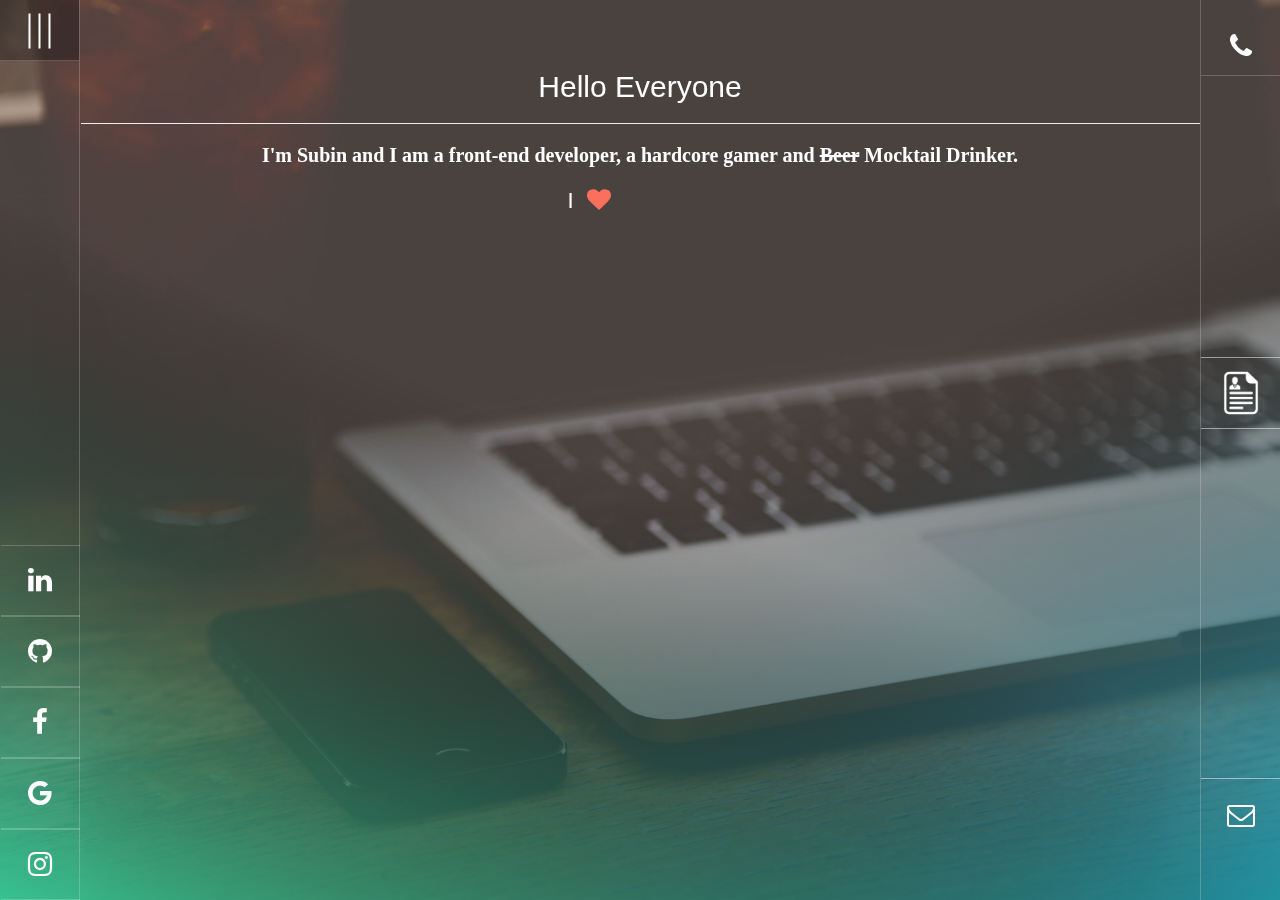
<file: index.html>
<!DOCTYPE html>
<html lang="en">
  <head>
    <meta charset="utf-8">
    <meta http-equiv="X-UA-Compatible" content="IE=edge">
    <meta name="viewport" content="width=device-width, initial-scale=1">
	<link href="https://fonts.googleapis.com/css?family=Raleway:400,300,600,800,900" rel="stylesheet" type="text/css">
	<link href='https://fonts.googleapis.com/css?family=Quicksand' rel='stylesheet' type='text/css'>
	<link href='https://fonts.googleapis.com/css?family=Montserrat' rel='stylesheet' type='text/css'>
	<link href="http://fonts.googleapis.com/css?family=Jockey+One" rel='stylesheet' type='text/css'>
	<link rel="stylesheet" href="https://maxcdn.bootstrapcdn.com/font-awesome/4.5.0/css/font-awesome.min.css">
	<link rel="stylesheet" href="css/bootstrap.css">
	<link rel="stylesheet" href="css/animate.css">	
	<link rel="stylesheet" href="css/portfolio.css">
	<script src="https://ajax.googleapis.com/ajax/libs/jquery/2.2.2/jquery.min.js"></script>
	<script src="js/jQuery.js"></script>
	<script src="js/wow.min.js"></script>
	<script src="js/bootstrap.js"></script>
	<script src="js/portfolio.js"></script>
	<script src="js/progressbar.js"></script>
  </head>
  
  <body class="home-page">
    	<header id="header-image">
			<img src="img/header.jpg">
		</header>
		
		<div class="svg svg-right"></div>
		
		<div class="svg svg-left"></div>
		
		<div class="main-wrapper">
			<div class="header" id="left">
				<div class="menu-wrapper wow slideInLeft">
					<div class="menu">
						<span></span>
						<span></span>
						<span></span>
					</div>
				</div>
				
				<div class="social-wrapper">
					<a class="wow slideInLeft linkedin" href="https://in.linkedin.com/in/subin-pratap-b631a6114" target="_blank"><i class="fa fa-linkedin fa-2x" aria-hidden="true"></i></a>
					<a class="wow slideInLeft github" href="https://github.com/subinpratap/" target="_blank"><i class="fa fa-github fa-2x" aria-hidden="true"></i></a>
					<a class="wow slideInLeft facebook" href="https://www.facebook.com/subin.pratap" target="_blank"><i class="fa fa-facebook fa-2x" aria-hidden="true"></i></a>
					<a class="wow slideInLeft gmail" href="https://plus.google.com/112079968037806218080" target="_blank"><i class="fa fa-google fa-2x" aria-hidden="true"></i></a>
					<a class="wow slideInLeft instagram" href="https://www.instagram.com/subinpratap/" target="_blank"><i class="fa fa-instagram fa-2x" aria-hidden="true"></i></a>
				</div>
			</div>
			
			<div class="content-wrapper">
				
				<div class="content">
						<div class="header-content">
							<div class="header-content-inner">
								<h2 class="wow rubberBand">Hello Everyone</h2>
								<hr>
								<p class="wow fadeInUp one">I'm <span>Subin</span> and I am a front-end developer, a hardcore gamer and <strike>Beer</strike> Mocktail Drinker.</p>
								
								<div id="ilike" class="wow fadeInUp two">
									<div>
										<h3><span>I</span>  &nbsp<i class="fa fa-heart wow bounceIn" aria-hidden="true"></i>&nbsp</h3>
										<div id="ilike-stuff">
											<span class="stuff">WEB DESIGNING</span>
											<span class="stuff">PLAYING FIFA</span>
											<span class="stuff">COOKING</span>
										</div>
									</div>
								</div>	
							</div>
						</div>
				</div>
				
				<div class="content-onclick">
					<nav class="content-onclick-data">
						<ul>
							<li>
								<div class="nav-item" id="biography" data-target="biography-expand">
									<a href="javascript:void(0)">
										<div class="nav-item-head">
											<div class="stay">
												<span class="upper">Biography</span>
												<span class="lower">More about Subin Pratap</span>
											</div>
											<div class="stay explode">
												<span class="upper">Biography</span>
												<span class="lower">More about Subin Pratap</span>
											</div>
										</div>
									</a>
								</div>
							</li>
							
							<li>
								<div class="nav-item" id="skills" data-target="skills-expand">
									<a href="javascript:void(0)">
										<div class="nav-item-head">
											<div class="stay">
												<span class="upper">Technical Skills</span>
												<span class="lower">I work on</span>
											</div>
											<div class="stay explode">
												<span class="upper">Technical Skills</span>
												<span class="lower">I work on</span>
											</div>
										</div>
									</a>
								</div>
							</li>
							
							<li>
								<div class="nav-item" id="works" data-target="works-expand">
									<a href="javascript:void(0)">
										<div class="nav-item-head">
											<div class="stay">
												<span class="upper">My Works</span>
												<span class="lower">Things I've made</span>
											</div>
											<div class="stay explode">
												<span class="upper">My Works</span>
												<span class="lower">Things I've made</span>
											</div>
										</div>
									</a>
								</div>
							</li>
						</ul>
					</nav>
					
					<div id="biography-expand">
						<div id="biography-content-holder">
							<h2 class="expand-section-heading">About Me</h2>
							<hr class="light">
							<p>I have completed my bachelor's degree from MIT, Manipal. I enjoy taking challenges and turning them into simple and beautiful interface designs.
							 I work on turning imagination into reality. I am a quick learner, I like to learn new things and keep myself updated to new technologies.</p>
							 <p style="padding-top:10px">When I am not coding, you'll find me in the gym or in the field playing football.</p>
						</div>
						<div class="close-button">
							<img src="img/colse.png">
						</div>
					</div>
					
					<div id="skills-expand">
						<div id="skills-content-holder">
							<div class="percentage-container">
								<div class="percentage-circle" id="html">
								</div>
								<div class="percentage-circle" id="css">
								</div>
								<div class="percentage-circle" id="javascript">
								</div>
							</div>
							
							<div class="percentage-container">
								<div class="percentage-circle" id="jquery">
								</div>
								<div class="percentage-circle" id="bootstrap">
								</div>
								<div class="percentage-circle" id="postgresql">
								</div>
							</div>							
						</div>
						
						<div class="close-button">
							<img src="img/colse.png">
						</div>
					</div>
					
					
					
					<div id="works-expand">
						<div id="works-content-holder">
							<h2 class="expand-section-heading" style="text-align: center;">My Works</h2>
							<hr class="light">
							
								<div id="works-container">
									<div class="works-container-inner">
										<a href="href=javascript:void(0)" class="works-box" data-toggle="modal" data-target="#myModal1">
											<img src="img/works/1.jpg" class="img-responsive" alt="">
											<div class="works-box-caption">
												<div class="works-box-caption-content">
													<div class="project-name">
														Real Madrid 
													</div>
												</div>
											</div>
										</a>
										

										
									</div>
									
									<div class="works-container-inner">
										<a href="href=javascript:void(0)" class="works-box" data-toggle="modal" data-target="#myModal2">
											<img src="img/works/2.jpg" class="img-responsive" alt="">
											<div class="works-box-caption">
												<div class="works-box-caption-content">
													<div class="project-name">
														Happy Birthday Card
													</div>
												</div>
											</div>
										</a>
									</div>
									
									<div class="works-container-inner">
										<a href="href=javascript:void(0)" class="works-box" data-toggle="modal" data-target="#myModal3">
											<img src="img/works/3.jpg" class="img-responsive" alt="">
											<div class="works-box-caption">
												<div class="works-box-caption-content">
													<div class="project-name">
														Reaction Tester
													</div>
												</div>
											</div>
										</a>
									</div>
									
									<div class="works-container-inner">
										<a href="href=javascript:void(0)" class="works-box" data-toggle="modal" data-target="#myModal4">
											<img src="img/works/4.jpg" class="img-responsive" alt="">
											<div class="works-box-caption">
												<div class="works-box-caption-content">
													<div class="project-category text-faded">
														PRACTICE
													</div>
													<div class="project-name">
														Demo Responsive Page
													</div>
												</div>
											</div>
										</a>
									</div>
									
									<div class="works-container-inner">
										<a href="href=javascript:void(0)" class="works-box" data-toggle="modal" data-target="#myModal5">
											<img src="img/works/6.jpg" class="img-responsive" alt="">
											<div class="works-box-caption">
												<div class="works-box-caption-content">
													<div class="project-name">
														PORTFOLIO
													</div>
												</div>
											</div>
										</a>
									</div>
									
									<div class="works-container-inner">
										<a href="href=javascript:void(0)" class="works-box" data-toggle="modal" data-target="#myModal6">
											<img src="img/works/5.jpg" class="img-responsive" alt="">
											<div class="works-box-caption">
												<div class="works-box-caption-content">
													<div class="project-name">
														PORTFOLIO
													</div>
												</div>
											</div>
										</a>
									</div>
								</div>
						</div>
						<div class="close-button">
							<img src="img/colse.png">
						</div>
					</div>
					
					
							
				</div>

			</div>	
			
			<div id="overlay">
				<ul>
					<li></li>
					<li></li>
					<li></li>
				</ul>
			</div>
			
			<div class="header" id="right">
				<div class="phone wow slideInRight">
					<i class="fa fa-phone fa-2x wow bounceIn"></i>
					<!--<div class="phone-number">
						<p>9035-126-115</p>
					</div>-->
				</div>
				<div class="envelope wow slideInRight">
					<a href="mailto:your-email@your-domain.com"><i class="fa fa-envelope-o fa-2x wow bounceIn" data-wow-delay=".1s"></i></a>
								
				</div>
				<div id="fuck" class="fa-resume wow slideInRight">
					<a href="http://download1499.mediafire.com/aotvtor32u6g/r10sikc2josnsfj/Subin+Pratap.pdf"><img src="img/resume.png" style="height:50px;width:50px;margin: 10px;"></a>
				</div>
				
			</div>
			
			<div class="phone-number">
				<p>9035-126-115</p>
			</div>
			<div class="resume">
				<p>Click to download</p>
			</div>
		</div>
		
		
		
		
		<div class="modal fade" tabindex="-1" id="myModal1" role="dialog"> 
			<div class="modal-dialog">
				<div class="modal-content">
				
					<div class="modal-header">
						<button type="button" class="close"  aria-label="Close" data-dismiss="modal">&times;</button>
						<h4>Real Madrid</h4>
					</div>
					
					<div class="modal-body">
						<p>Replica of the website <a href="www.realmadrid.com/en" target="_blank">www.realmadrid.com/en</a></p>
						<p>Fully responsive with all functionalities present in original website</p>
						<p>Click <a href="projects/Real-Madrid/index.html" target="_blank">Here</a> to see</p>
					</div>
					
					<div class="modal-footer">
					</div>
		
				</div>
			</div>				
		</div>
		
		<div class="modal fade" tabindex="-1" id="myModal2" role="dialog"> 
			<div class="modal-dialog">
				<div class="modal-content">
				
					<div class="modal-header">
						<button type="button" class="close"  aria-label="Close" data-dismiss="modal">&times;</button>
						<h4>Happy Birthday Card</h4>
					</div>
					
					<div class="modal-body">
						<p>Click <a href="projects/Birthday-Card/index.html" target="_blank">Here</a> to see</p>
					</div>
					
					<div class="modal-footer">
					</div>
		
				</div>
			</div>				
		</div>
		
		<div class="modal fade" tabindex="-1" id="myModal3" role="dialog"> 
			<div class="modal-dialog">
				<div class="modal-content">
				
					<div class="modal-header">
						<button type="button" class="close"  aria-label="Close" data-dismiss="modal">&times;</button>
						<h4>Reaction Tester</h4>
					</div>
					
					<div class="modal-body">
						<p>A Reaction testing game made using javascript</a></p>
						<p>Click <a href="projects/Reaction-Tester/index.html" target="_blank">Here</a> to see</p>
					</div>
					
					<div class="modal-footer">
					</div>
		
				</div>
			</div>				
		</div>
		
		<div class="modal fade" tabindex="-1" id="myModal4" role="dialog"> 
			<div class="modal-dialog">
				<div class="modal-content">
				
					<div class="modal-header">
						<button type="button" class="close"  aria-label="Close" data-dismiss="modal">&times;</button>
						<h4>Demo Responsive Page</h4>
					</div>
					
					<div class="modal-body">
						<p>A demo responsive page.</p>
						<p>Click <a href="projects/Demo-Responsive-Page/index.html" target="_blank">Here</a> to see</p>
					</div>
					
					<div class="modal-footer">
					</div>
		
				</div>
			</div>				
		</div>
		
		<div class="modal fade" tabindex="-1" id="myModal5" role="dialog"> 
			<div class="modal-dialog">
				<div class="modal-content">
				
					<div class="modal-header">
						<button type="button" class="close"  aria-label="Close" data-dismiss="modal">&times;</button>
						<h4>Portfolio 1</h4>
					</div>
					
					<div class="modal-body">
						<p>A portfolio made using Bootstrap</p>
						<p>Click <a href="projects/Portfolio-Project1/index.html" target="_blank">Here</a> to see</p>
					</div>
					
					<div class="modal-footer">
					</div>
		
				</div>
			</div>				
		</div>
		
		<div class="modal fade" tabindex="-1" id="myModal6" role="dialog"> 
			<div class="modal-dialog">
				<div class="modal-content">
				
					<div class="modal-header">
						<button type="button" class="close"  aria-label="Close" data-dismiss="modal">&times;</button>
						<h4>Portfolio 2</h4>
					</div>
					
					<div class="modal-body">
						<p>You are looking at it right now.</p>
					</div>
					
					<div class="modal-footer">
					</div>
		
				</div>
			</div>				
		</div>
  </body>
  
</html>
</file>
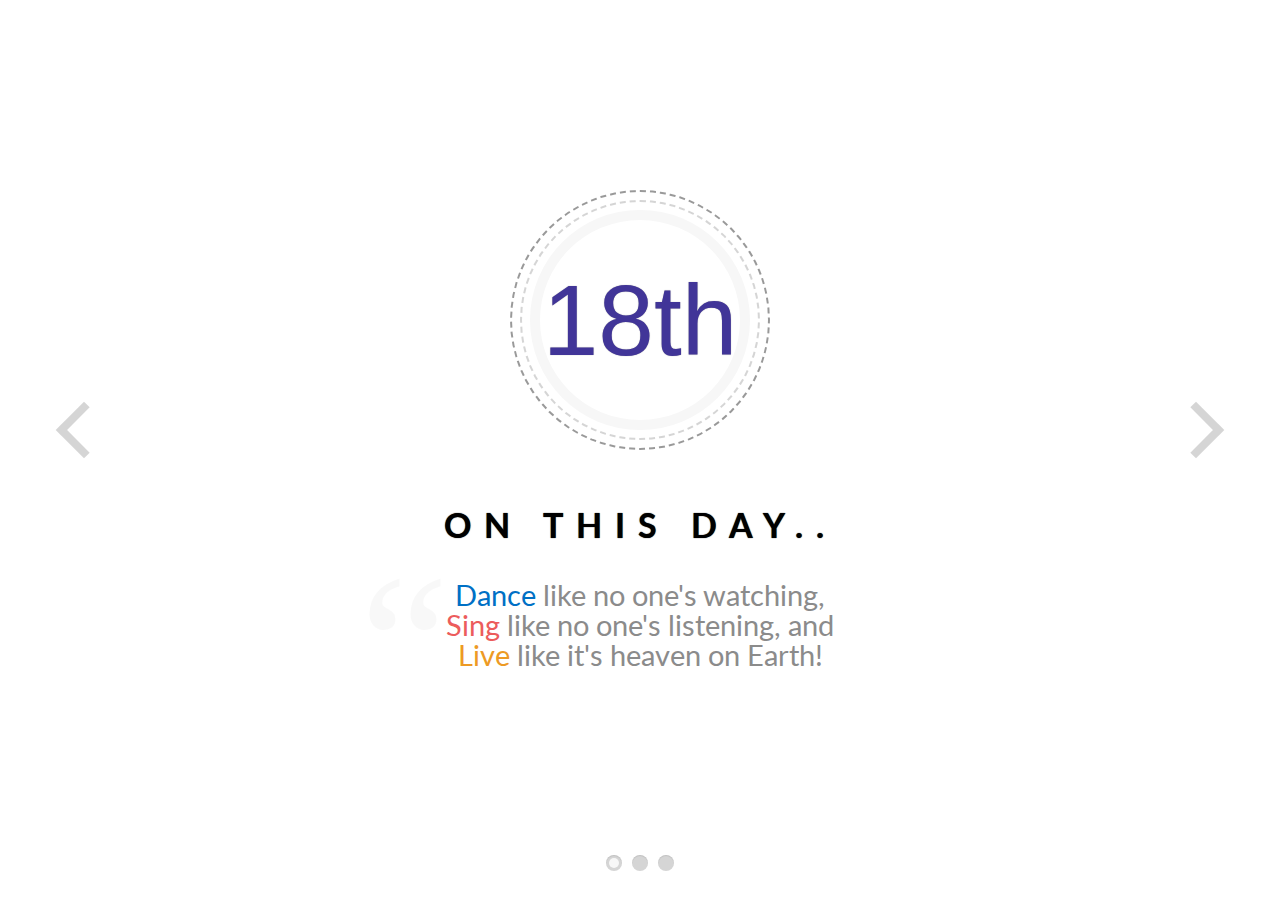
<file: projects/Birthday-Card/index.html>
<!DOCTYPE html>
<html lang="en">
    <head>
		<meta charset="UTF-8" />
        <meta http-equiv="X-UA-Compatible" content="IE=edge,chrome=1"> 
        <title>Happy B'day Abhivyakti!!</title>
        <meta name="viewport" content="width=device-width, initial-scale=1.0"> 
        <meta name="description" content="Abhi's Birthday card" />
        <meta name="keywords" content="slit slider, plugin, css3, transitions, jquery, fullscreen, autoplay" />
        <meta name="author" content="Subin Pratap" />
        <link rel="shortcut icon" href="../favicon.ico"> 
		<link rel="stylesheet" type="text/css" href="css/demo.css" />
        <link rel="stylesheet" type="text/css" href="css/style.css" />
        <link rel="stylesheet" type="text/css" href="css/custom.css" />
		<script type="text/javascript" src="js/modernizr.custom.79639.js"></script>
		<noscript>
			<link rel="stylesheet" type="text/css" href="css/styleNoJS.css" />
		</noscript>
    </head>
    <body>
        
        <div class="container demo-1">
            <div id="slider" class="sl-slider-wrapper">

				<div class="sl-slider">
				
					<div class="sl-slide bg-1" data-orientation="horizontal" data-slice1-rotation="-25" data-slice2-rotation="-25" data-slice1-scale="2" data-slice2-scale="2">
						<div class="sl-slide-inner">
							<div class ="deco_container">
								<div class="deco" data-icon="18th"></div>
							</div>
							<h2>On this day..</h2>
							<blockquote><p style="font-size:29px;line-height:30px"><span style="color:#0070C5">Dance</span> like no one's watching,</br><span style="color:#EC5C5C">Sing</span> like no one's listening, and</br><span style="color:#ED9A24">Live</span> like it's heaven on Earth!</p></blockquote>
						</div>
					</div>
					
					<div class="sl-slide bg-2" data-orientation="vertical" data-slice1-rotation="10" data-slice2-rotation="-15" data-slice1-scale="1.5" data-slice2-scale="1.5">
						<div class="sl-slide-inner">
							<div class ="deco_container">
								<div class="deco"></div>
							</div>
							<h2>Because...</h2>
							<blockquote><p style="font-size:29px;line-height:30px">The best birthdays of all are those that haven't arrived yet.</blockquote>
						</div>
					</div>
					
					<div class="sl-slide bg-3" data-orientation="horizontal" data-slice1-rotation="3" data-slice2-rotation="3" data-slice1-scale="2" data-slice2-scale="1">
						<div class="sl-slide-inner">
							<div class ="deco_container" style="border-color:#EC5C5C">
								<div class="deco"></div>
							</div>
							<div id="background" class="noselect"></div>
							<h2>Happy b'day Abhivyakti!!</h2>
							<blockquote><p style="font-size:29px;line-height:30px"> May you be blessed with success & goodness in life.</blockquote>
						</div>
					</div>
				</div><!-- /sl-slider -->
				
				<nav id="nav-arrows" class="nav-arrows">
					<span class="nav-arrow-prev">Previous</span>
					<span class="nav-arrow-next">Next</span>
				</nav>

				<nav id="nav-dots" class="nav-dots">
					<span class="nav-dot-current"></span>
					<span></span>
					<span></span>
				</nav>

			</div><!-- /slider-wrapper -->

        </div>
		<script type="text/javascript" src="js/jquery.min.js"></script>
		<script type="text/javascript" src="js/jquery.ba-cond.min.js"></script>
		<script type="text/javascript" src="js/jquery.slitslider.js"></script>
		<script type="text/javascript" src="js/confetti.min.js"></script>
		<script type="text/javascript">	
			$(function() {
			
				var Page = (function() {

					var $navArrows = $( '#nav-arrows' ),
						$nav = $( '#nav-dots > span' ),
						slitslider = $( '#slider' ).slitslider( {
							onBeforeChange : function( slide, pos ) {

								$nav.removeClass( 'nav-dot-current' );
								$nav.eq( pos ).addClass( 'nav-dot-current' );

							}
						} ),

						init = function() {

							initEvents();
							
						},
						initEvents = function() {

							// add navigation events
							$navArrows.children( ':last' ).on( 'click', function() {

								slitslider.next();
								return false;

							} );

							$navArrows.children( ':first' ).on( 'click', function() {
								
								slitslider.previous();
								return false;

							} );

							$nav.each( function( i ) {
							
								$( this ).on( 'click', function( event ) {
									
									var $dot = $( this );
									
									if( !slitslider.isActive() ) {

										$nav.removeClass( 'nav-dot-current' );
										$dot.addClass( 'nav-dot-current' );
									
									}
									
									slitslider.jump( i + 1 );
									return false;
								
								} );
								
							} );

						};

						return { init : init };

				})();

				Page.init();

				/**
				 * Notes: 
				 * 
				 * example how to add items:
				 */

				/*
				
				var $items  = $('<div class="sl-slide sl-slide-color-2" data-orientation="horizontal" data-slice1-rotation="-5" data-slice2-rotation="10" data-slice1-scale="2" data-slice2-scale="1"><div class="sl-slide-inner bg-1"><div class="sl-deco" data-icon="t"></div><h2>some text</h2><blockquote><p>bla bla</p><cite>Margi Clarke</cite></blockquote></div></div>');
				
				// call the plugin's add method
				ss.add($items);

				*/
			
			});
		</script>
	</body>
</html>
</file>
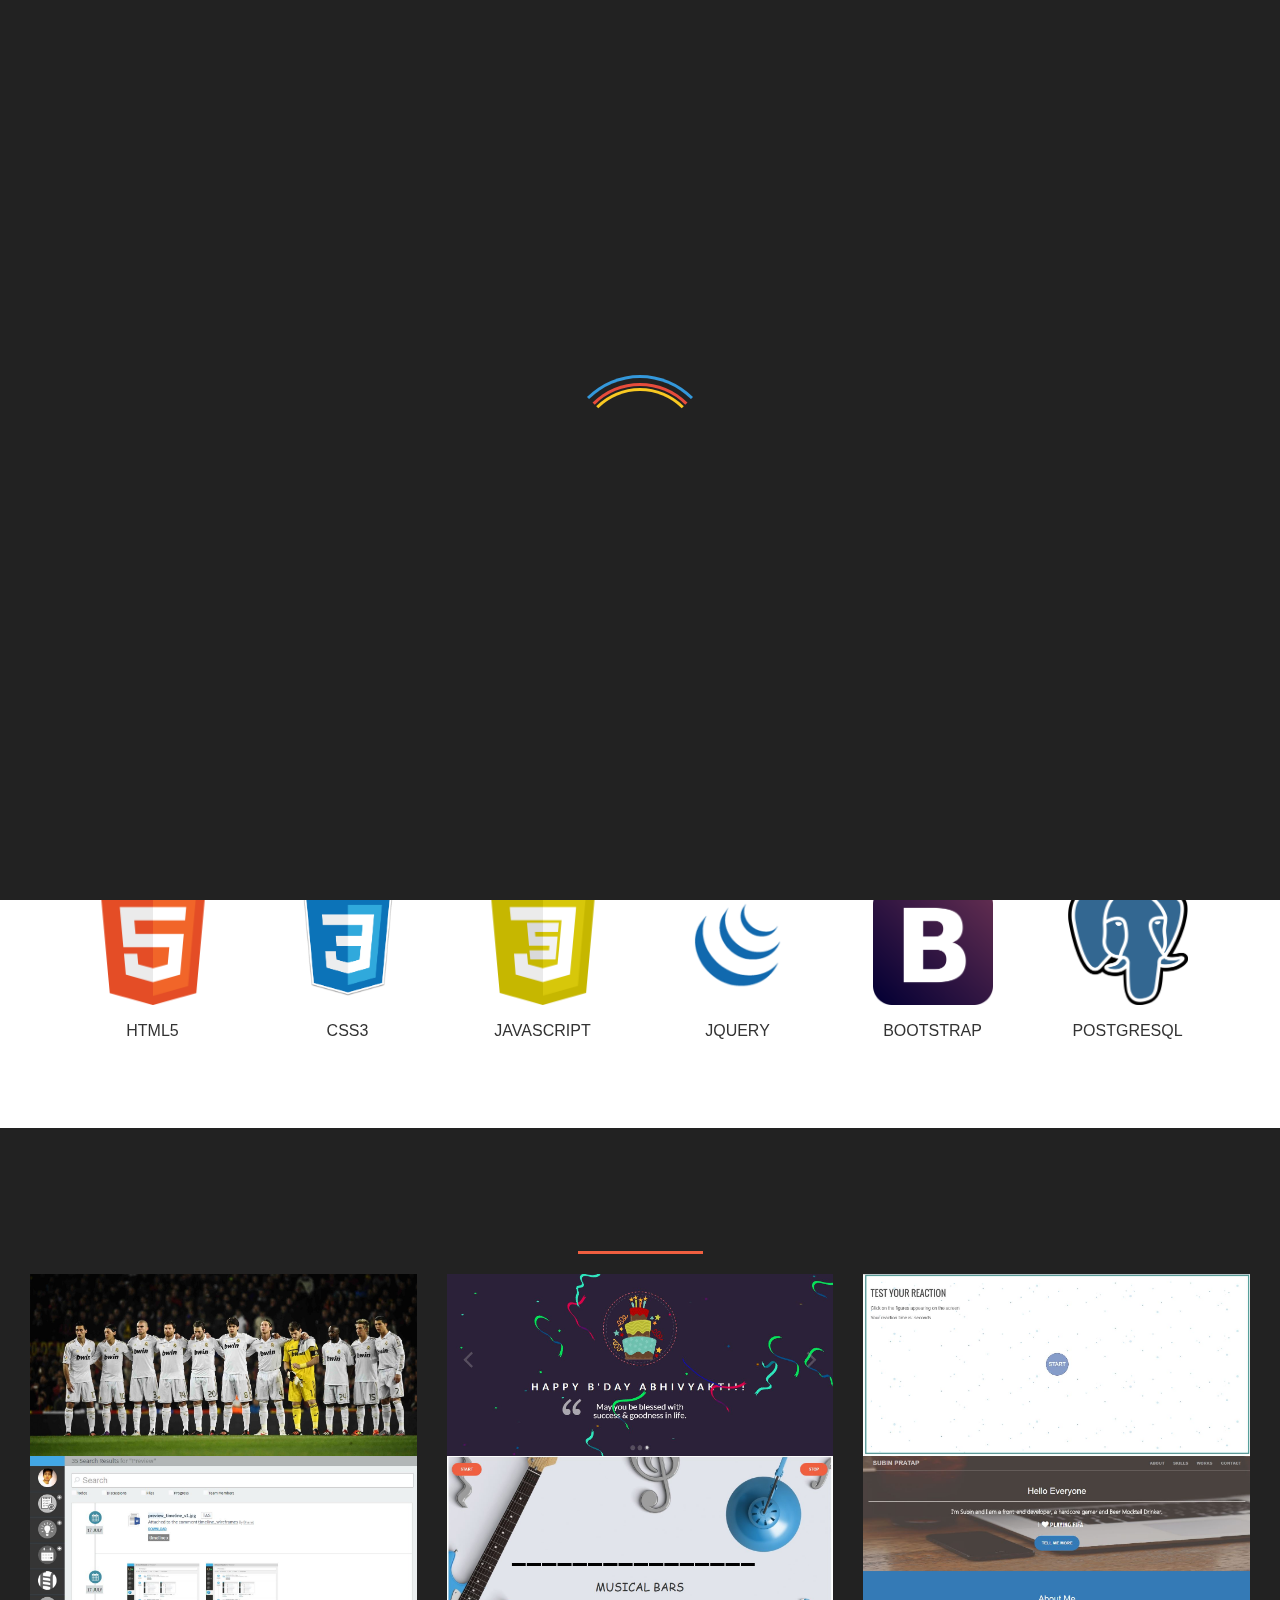
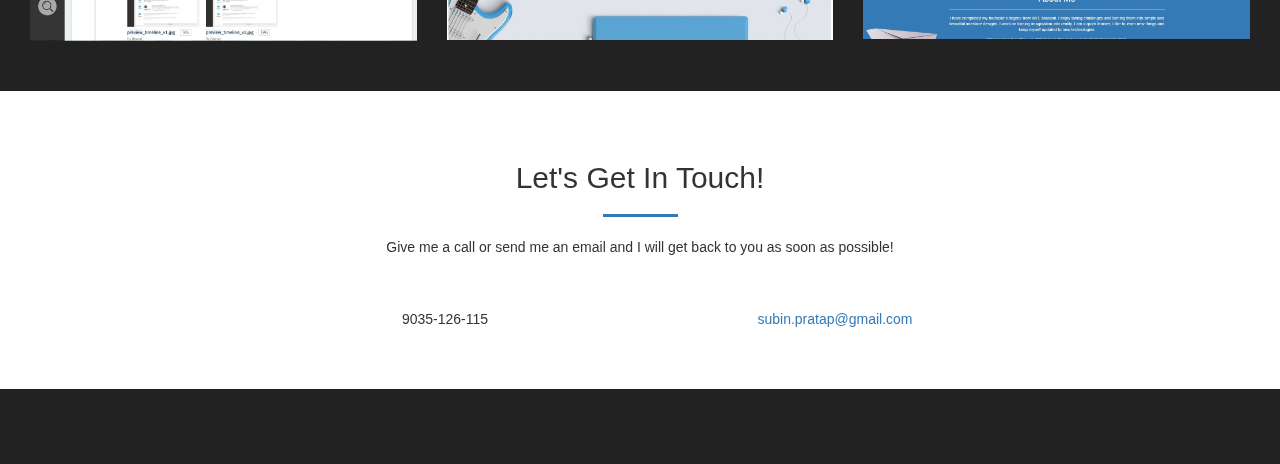
<file: projects/Portfolio-Project1/index.html>
<!DOCTYPE html>
<html lang="en">
  <head>
    <meta charset="utf-8">
    <meta http-equiv="X-UA-Compatible" content="IE=edge">
    <meta name="viewport" content="width=device-width, initial-scale=1">
	<!--<link href='https://fonts.googleapis.com/css?family=Open+Sans:300italic,400italic,600italic,700italic,800italic,400,300,600,700,800' rel='stylesheet' type='text/css'>
    <link href='https://fonts.googleapis.com/css?family=Merriweather:400,300,300italic,400italic,700,700italic,900,900italic' rel='stylesheet' type='text/css'> -->
    <link rel="stylesheet" href="https://maxcdn.bootstrapcdn.com/font-awesome/4.5.0/css/font-awesome.min.css">
	<link href="http://fonts.googleapis.com/css?family=Jockey+One" rel='stylesheet' type='text/css'>
	
	<link rel="stylesheet" href="css/bootstrap.css">
	<link rel="stylesheet" href="css/animate.css"> 
	<link rel="stylesheet" href="css/portfolio.css">
	<script src="https://ajax.googleapis.com/ajax/libs/jquery/2.2.2/jquery.min.js"></script>
	<script src="js/jQuery.js"></script>
	<script src="js/bootstrap.js"></script>
	<script src="js/wow.min.js"></script>
	<script src="js/portfolio.js"></script>
	
  </head>
  
  <body data-spy="scroll" data-target=".navbar" data-offset="125">
    <div id="main-container">
	
		<div id="demo-content">
			<div id="loader-wrapper">
				<div id="loader"></div>
				
				<div class="loader-section section-left"></div>
				<div class="loader-section section-right"></div>
			</div>
		</div>
		
		<nav class="navbar navbar-inverse navbar-fixed-top">
			<div class="container-fluid">
				<div class="navbar-header">
					<a class="navbar-brand" href="#header-text">SUBIN PRATAP</a>
					<button type="button" class="navbar-toggle collapsed" data-toggle="collapse" data-target="#navbar-mob-collapse">
						<span class="sr-only">Toggle navigation</span>
						<span class="icon-bar"></span>
						<span class="icon-bar"></span>
						<span class="icon-bar"></span>
					</button>
				</div>
				
				<div class="collapse navbar-collapse" id="navbar-mob-collapse">
					<ul class="nav navbar-nav navbar-right">
						<li>
							<a class="page-scroll" href="#about">About</a>
						</li>
						<li>
							<a class="page-scroll" href="#skills">Skills</a>
						</li>
						<li>
							<a class="page-scroll" href="#works">Works</a>
						</li>
						<li>
							<a class="page-scroll" href="#contact">Contact</a>
						</li>
					</ul>
				</div>
				
			</div>
		</nav>
		<img class="fa-paper-plane wow slideInLeft" src="img/paper-plane.png">
		<header id="header-image">
			<div class="header-content">
				<img src="img/header.jpg">
			</div>
		</header>
		
		<header id="header-text">
			<div class="header-content">
				<div class="header-content-inner wow fadeOut">
					<h2 class="wow rubberBand">Hello Everyone</h2>
					<hr>
					<p class="wow fadeInUp one">I'm <span>Subin</span> and I am a front-end developer, a hardcore gamer and <strike>Beer</strike> Mocktail Drinker.</p>
					
					<div id="ilike" class="wow fadeInUp two">
						<div>
							<h3>I <i class="fa fa-heart wow bounceIn" aria-hidden="true"></i></h3>
							<div id="ilike-stuff">
								<span class="stuff">WEB DESIGNING</span>
								<span class="stuff">PLAYING FIFA</span>
								<span class="stuff">COOKING</span>
							</div>
						</div>
					</div>	
					<a href="#about" class="btn btn-primary btn-xl page-scroll wow fadeInUp three" id="find-out">Tell Me More</a>
				</div>
			</div>
		</header>
		
		<section class="bg-primary" id="about">
			<div class="container">
				<div class="row">
					<div class="col-lg-8 col-lg-offset-2 text-center">
						<h2 class="section-heading">About Me</h2>
						<hr class="light">
						<p class="text-faded">I have completed my bachelor's degree from MIT, Manipal. I enjoy taking challenges and turning them into simple and beautiful interface designs.
						 I work on turning imagination into reality. I am a quick learner, I like to learn new things and keep myself updated to new technologies.</p>
						 <p class="text-faded">When I am not coding, you'll find me in the gym or in the field playing football.</p>
					</div>
				</div>
			</div>
		</section>
		
		<section id="skills">
			<div class="container">
				<div class="row">
					<div class="col-lg-12 text-center">
						<h2 class="section-heading wow bounceInUp">Technical skills</h2>
						<hr class="primary" style="margin-bottom: 25px;">
					</div>
				</div>
			</div>
			<div class="container">
				<div class="row">
					<div class="col-lg-2 col-md-4 col-sm-4 text-center">
						<div class="skills-box">
							 <img src="img/html-logo.png" class="img-responsive" alt="">
							 <p>HTML5</p>
						</div>
					</div>
					<div class="col-lg-2 col-md-4 col-sm-4 text-center">
						<div class="skills-box">
							 <img src="img/css-logo.png" class="img-responsive" alt="">
							 <p>CSS3</p>
						</div>
					</div>
					<div class="col-lg-2 col-md-4 col-sm-4 text-center">
						<div class="skills-box">
							 <img src="img/javascript_logo.png" class="img-responsive" alt="">
							 <p>JAVASCRIPT</p>
						</div>
					</div>
					<div class="col-lg-2 col-md-4 col-sm-4 text-center">
						<div class="skills-box">
							 <img src="img/jquery_logo.png" class="img-responsive" alt="">
							 <p>JQUERY</p>
						</div>
					</div>
					
					<div class="col-lg-2 col-md-4 col-sm-4 text-center">
						<div class="skills-box">
							 <img src="img/bootstrap_logo.png" class="img-responsive" alt="">
							 <p>BOOTSTRAP</p>
						</div>
					</div>
		
					<div class="col-lg-2 col-md-4 col-sm-4 text-center">
						<div class="skills-box">
							 <img src="img/postgresql.png" class="img-responsive" alt="">
							 <p>POSTGRESQL</p>
						</div>
					</div>
				</div>
			</div>
		</section>
		
		

		<section id="works">
			<div class="container-fluid">
				<div class="row">
					<div class="col-lg-12 text-center">
						<h2 class="section-heading wow bounceInUp">My Works</h2>
						<hr>
					</div>
				</div>
			</div>
			
			<div class="container-fluid">
				<div class="row" style="margin-right: 0px;margin-left:0px;">
					<div class="col-lg-4 col-sm-6">
						<a href="href=javascript:void(0)" class="works-box" data-toggle="modal" data-target="#myModal1">
							<img src="img/works/1.jpg" class="img-responsive" alt="">
							<div class="works-box-caption">
								<div class="works-box-caption-content">
									<div class="project-category text-faded">
										
									</div>
									<div class="project-name">
										Real Madrid 
									</div>
								</div>
							</div>
								
						</a>
						
						<div class="modal fade" tabindex="-1" id="myModal1" role="dialog"> 
								<div class="modal-dialog">
									<div class="modal-content">
									
										<div class="modal-header">
											<button type="button" class="close"  aria-label="Close" data-dismiss="modal">&times;</button>
											<h4>Real Madrid</h4>
										</div>
										
										<div class="modal-body">
											<p>Replica of the website <a href="www.realmadrid.com/en" target="_blank">www.realmadrid.com/en</a></p>
											<p>Fully responsive with all functionalities present in original website</p>
											<p>Click <a href="projects/Real-Madrid/index.html" target="_blank">Here</a> to see</p>
										</div>
										
										<div class="modal-footer">
										</div>
							
									</div>
								</div>				
						</div>
						
					</div>
					
					<div class="col-lg-4 col-sm-6">
						<a href="href=javascript:void(0)" class="works-box" data-toggle="modal" data-target="#myModal2">
							<img src="img/works/2.jpg" class="img-responsive" alt="">
							<div class="works-box-caption">
								<div class="works-box-caption-content">
									<div class="project-category text-faded">
										
									</div>
									<div class="project-name">
										Happy Birthday Card
									</div>
								</div>
							</div>
						</a>
						
						<div class="modal fade" tabindex="-1" id="myModal2" role="dialog"> 
								<div class="modal-dialog">
									<div class="modal-content">
									
										<div class="modal-header">
											<button type="button" class="close"  aria-label="Close" data-dismiss="modal">&times;</button>
											<h4>Happy Birthday Card</h4>
										</div>
										
										<div class="modal-body">
											<p>Click <a href="projects/Birthday-Card/index.html" target="_blank">Here</a> to see</p>
										</div>
										
										<div class="modal-footer">
										</div>
							
									</div>
								</div>				
						</div>
					</div>
					
					
					<div class="col-lg-4 col-sm-6">
						<a href="href=javascript:void(0)" class="works-box" data-toggle="modal" data-target="#myModal3">
							<img src="img/works/3.jpg" class="img-responsive" alt="">
							<div class="works-box-caption">
								<div class="works-box-caption-content">
									<div class="project-category text-faded">
										
									</div>
									<div class="project-name">
										Reaction Tester
									</div>
								</div>
							</div>
						</a>
						
						<div class="modal fade" tabindex="-1" id="myModal3" role="dialog"> 
								<div class="modal-dialog">
									<div class="modal-content">
									
										<div class="modal-header">
											<button type="button" class="close"  aria-label="Close" data-dismiss="modal">&times;</button>
											<h4>Reaction Tester</h4>
										</div>
										
										<div class="modal-body">
											<p>A Reaction testing game made using javascript</a></p>
											<p>Click <a href="projects/Reaction-Tester/index.html" target="_blank">Here</a> to see</p>
										</div>
										
										<div class="modal-footer">
										</div>
							
									</div>
								</div>				
						</div>
						
					</div>
					<div class="col-lg-4 col-sm-6">
						<a href="href=javascript:void(0)" class="works-box" data-toggle="modal" data-target="#myModal4">
							<img src="img/works/4.jpg" class="img-responsive" alt="">
							<div class="works-box-caption">
								<div class="works-box-caption-content">
									<div class="project-category text-faded">
										Practice
									</div>
									<div class="project-name">
										Demo Responsive Page
									</div>
								</div>
							</div>
						</a>
						
						<div class="modal fade" tabindex="-1" id="myModal4" role="dialog"> 
								<div class="modal-dialog">
									<div class="modal-content">
									
										<div class="modal-header">
											<button type="button" class="close"  aria-label="Close" data-dismiss="modal">&times;</button>
											<h4>Demo Responsive Page</h4>
										</div>
										
										<div class="modal-body">
											<p>A demo responsive page.</p>
											<p>Click <a href="projects/Demo-Responsive-Page/index.html" target="_blank">Here</a> to see</p>
										</div>
										
										<div class="modal-footer">
										</div>
							
									</div>
								</div>				
						</div>
					</div>
					
					<div class="col-lg-4 col-sm-6">
						<a href="href=javascript:void(0)" class="works-box" data-toggle="modal" data-target="#myModal5">
							<img src="img/works/5.jpg" class="img-responsive" alt="">
							<div class="works-box-caption">
								<div class="works-box-caption-content">
									<div class="project-category text-faded">
										Practice
									</div>
									<div class="project-name">
										Musical Bars
									</div>
								</div>
							</div>
						</a>
						
						<div class="modal fade" tabindex="-1" id="myModal5" role="dialog"> 
								<div class="modal-dialog">
									<div class="modal-content">
									
										<div class="modal-header">
											<button type="button" class="close"  aria-label="Close" data-dismiss="modal">&times;</button>
											<h4>Musical Bars</h4>
										</div>
										
										<div class="modal-body">
											<p>Made using javascript. Totally useless but cool.</p>
											<p>Click <a href="projects/Musical-Bars/index.html" target="_blank">Here</a> to see</p>
										</div>
										
										<div class="modal-footer">
										</div>
							
									</div>
								</div>				
						</div>
					</div>
					
					<div class="col-lg-4 col-sm-6">
						<a href="href=javascript:void(0)" class="works-box" data-toggle="modal" data-target="#myModal6">
							<img src="img/works/6.jpg" class="img-responsive" alt="">
							<div class="works-box-caption">
								<div class="works-box-caption-content">
									<div class="project-category text-faded">
										Portfolio
									</div>
									<div class="project-name">
										
									</div>
								</div>
							</div>
						</a>
						
						<div class="modal fade" tabindex="-1" id="myModal6" role="dialog"> 
								<div class="modal-dialog">
									<div class="modal-content">
									
										<div class="modal-header">
											<button type="button" class="close"  aria-label="Close" data-dismiss="modal">&times;</button>
											<h4>Portfolio</h4>
										</div>
										
										<div class="modal-body">
											<p>You are looking at it right now.</p>
										</div>
										
										<div class="modal-footer">
										</div>
							
									</div>
								</div>				
						</div>
					</div>
				</div>
			</div>
		</section>

		
		<section id="contact">
			<div class="container">
				<div class="row">
					<div class="col-lg-8 col-lg-offset-2 text-center">
						<h2 class="section-heading">Let's Get In Touch!</h2>
						<hr class="primary">
						<p>Give me a call or send me an email and I will get back to you as soon as possible!</p>
					</div>
					<div class="col-lg-4 col-lg-offset-2 text-center">
						<i class="fa fa-phone fa-3x wow bounceIn"></i>
						<p>9035-126-115</p>
					</div>
					<div class="col-lg-4 text-center">
						<i class="fa fa-envelope-o fa-3x wow bounceIn" data-wow-delay=".1s"></i>
						<p><a href="mailto:your-email@your-domain.com">subin.pratap@gmail.com</a></p>
					</div>
				</div>
			</div>
		</section>
		
		<section id="footer">
			<div class="container text-center">
				<div class="row social-media">
					<a href="https://github.com/subinpratap/" target="_blank"><i class="fa fa-github fa-2x wow slideInLeft" aria-hidden="true"></i></a>
					<a href="https://plus.google.com/u/0/108919831947873256307" target="_blank"><i class="fa fa-google-plus fa-2x wow slideInLeft" aria-hidden="true"></i></a>
					<a href="https://www.facebook.com/subin.pratap" target="_blank"><i class="fa fa-facebook fa-2x wow slideInRight" aria-hidden="true"></i></a>
					<a href="https://www.instagram.com/subinpratap/" target="_blank"><i class="fa fa-instagram fa-2x wow slideInRight" aria-hidden="true"></i></a>
					
				</div>
			</div>
		</section>
	</div>	
  </body>
  
</html>
</file>
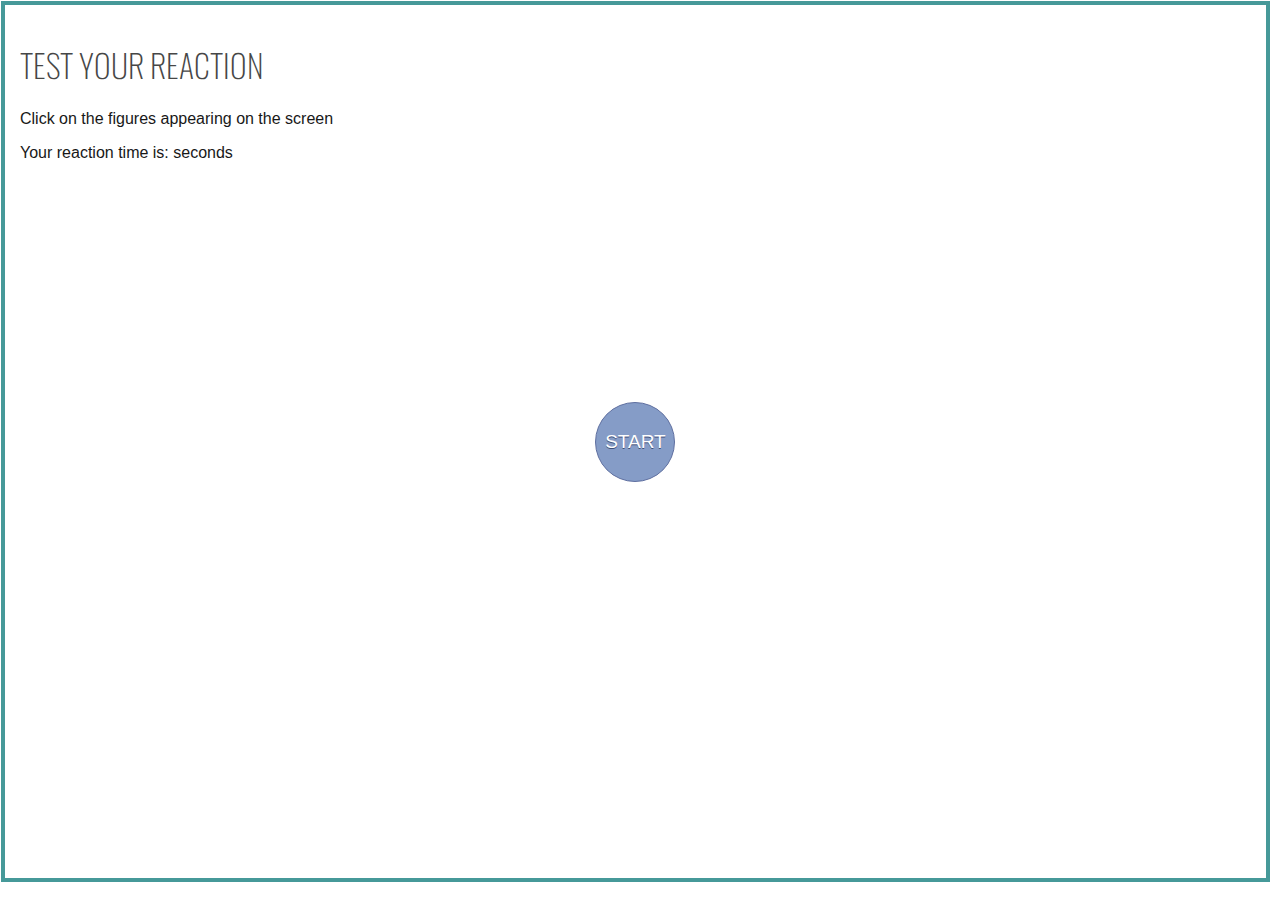
<file: projects/Reaction-Tester/index.html>
<!doctype html>

<html>
<head>
	<title>Reaction Game</title>
	<meta charset="utf-8" />
	<link rel="stylesheet" type="text/css" href="https://fonts.googleapis.com/css?family=Oswald">
	<meta http-equiv="Content-type" content="text/html; charset=utf-8" />
    <meta name="viewport" content="width=device-width, initial-scale=1" />
	<link href="reaction tester.css" rel="stylesheet" type="text/css" />
	<script src="reaction tester.js" type="text/javascript"> </script>
	
</head>

<body>

	<div id="container">

		<div id="main">	
		
			<div id="content">
		
				<h1>Test your reaction</h1>
				<p>Click on the figures appearing on the screen</p>
				<p>Your reaction time is: <span id="spa"></span> seconds</p>
				<p id="para">Your best reaction time was:<span id="spa2"></span> seconds</p>
				<div id="square">
				</div>
			</div>
		
		<button type="button" id="start-button">START</button>
		<button type="button" id="stop-button">STOP</button>
		
		</div>
		
		
		
	</div>
</body>
</html>
</file>
<file: css/portfolio.css>
.svg{
	position:fixed;
	z-index:0 !important;
	top:0px;
	width: 100%;
	height:100%;
	background-repeat: no-repeat;
	background-size: 125% 700px;
	transition: all 0.3 ease-in-out;
}

.svg-right{
	background-image: url('img/right.svg');
	background-position: right bottom;
}

.svg-left{
	background-image: url('img/left.svg');
	background-position: left bottom;
}

.svg-left.biography-expand{
	background-image: url('img/bio-left.svg');
}
.svg-right.biography-expand{
	background-image: url('img/bio-right.svg');
}

.svg-left.skills-expand{
	background-image: url('img/technical-left.svg');
}
.svg-right.skills-expand{
	background-image: url('img/technical-right.svg');
}

.svg-left.works-expand{
	background-image: url('img/works-left.svg');
}
.svg-right.works-expand{
	background-image: url('img/works-right.svg');
}

.main-wrapper {
    position: relative;
    width: 100%;
    margin: 0 auto;
}


#header-image img{
	position:fixed;
	z-index:-1;
	top:0px;
	width: 100%;
	height:100%;
}

.header{
	position: fixed;
	top: 0;
	width: 80px;
	height: 100%;
    z-index: 9998;
	overflow: hidden;
}

#left{
    left: 0;
	border-right: 1px solid rgba(255, 255, 255, 0.2);  
}

.menu-wrapper{
	border-bottom: 1px solid rgba(255, 255, 255, 0.2); 
	-webkit-transition: all 0.3s ease-in-out;
	-moz-transition: all 0.3s ease-in-out;
	-o-transition: all 0.3s ease-in-out;
	transition: all 0.3s ease-in-out;	
}

.menu-wrapper:hover{
	cursor:pointer;
	background-color: rgba(0, 0, 0, 0.3);
}

.menu{
	position: relative;
	width: 35px;
    height: 60px;
    margin: 0 auto;
	-webkit-transition: all 0.3s ease-in-out;
	-moz-transition: all 0.3s ease-in-out;
	-o-transition: all 0.3s ease-in-out;
	transition: all 0.3s ease-in-out;
}

.menu span{
	position: absolute;
	height: 2px;
	width: 100%;
	background: white; 
}

.menu-wrapper:hover span:nth-child(1){
	transform: rotate(90deg);
	left: 10px;
	top: 30px;
}
.menu-wrapper:hover span:nth-child(2){
	transform: rotate(90deg);
	top: 30px;
}
.menu-wrapper:hover span:nth-child(3){
	transform: rotate(90deg);
	left: -10px;
	top: 30px;
}

.menu.open span:nth-child(1){
	-webkit-transform: rotate(45deg);
	-moz-transform: rotate(45deg);
	-o-transform: rotate(45deg);
	transform:rotate(45deg);
	left:0px;
	top: 30px;
}
.menu.open span:nth-child(2){
	left:-60px;
}
.menu.open span:nth-child(3){
	left:0px;
	top: 30px;
	-webkit-transform: rotate(-45deg);
	-moz-transform: rotate(-45deg);
	-o-transform: rotate(-45deg);
	transform:rotate(-45deg);
}

.menu span:nth-child(1){
	top: 18px;
	left:0px;
	-webkit-transition: all 0.3s ease-in-out;
	-moz-transition: all 0.3s ease-in-out;
	-o-transition: all 0.3s ease-in-out;
	transition: all 0.3s ease-in-out;
}

.menu span:nth-child(2){
	top: 27px;
	left:0px;
	-webkit-transition: all 0.3s ease-in-out;
	-moz-transition: all 0.3s ease-in-out;
	-o-transition: all 0.3s ease-in-out;
	transition: all 0.3s ease-in-out;
}

.menu span:nth-child(3){
	top: 36px;
	left:0px;
	-webkit-transition: all 0.3s ease-in-out;
	-moz-transition: all 0.3s ease-in-out;
	-o-transition: all 0.3s ease-in-out;
	transition: all 0.3s ease-in-out;
}

.social-wrapper{
	position:fixed;
	bottom:0px;
	left:0px;
	width: 80px;
}

.social-wrapper a{
	text-decoration: none;
    color: white;
    margin: 0 auto;
    display: block;
    text-align: center;
    padding: 20px 0px 20px 0px;
    width: 79px;
    border-top: 1px solid rgba(255, 255, 255, 0.2);
    border-bottom: 1px solid rgba(255, 255, 255, 0.2);
	transition: all 0.5s ease-in-out;
	-webkit-transition: all 0.5s ease-in-out;
	-moz-transition: all 0.5s ease-in-out;
}

.linkedin:hover{
	background-color: #0177B5;
}

.gmail:hover{
	background-color: #D64937;
}
	
.facebook:hover{
	background-color: #3B5998;
}

.github:hover{
	background-color: #6cc644;
}	

.instagram:hover{
	background-color: #405de6;
}	
	
.content-wrapper{
	width: calc(100% - 161px);
    margin: 0 auto;
}

.content{
	overflow:hidden;
}

.header-content-inner h2{
	font-weight: 500;
	font-size: 30px;
}

.header-content-inner p{
	padding-bottom: 10px;
	font: 20px 'Segoe UI Light';
	font-weight: bold;
}

.header-content{
	color:white;
	text-align: center;
    margin-top: 70px;
}

#ilike{
	padding-bottom:25px;
	margin-right: 95px;
}

#ilike h3{
	display:inline-block;
    margin: 0;
}

#ilike h3 span{
	font-size: 22px;
    font-weight: 200;
}

.fa-heart{
	color:#FB705D;
}

#ilike-stuff{
	font-family: 'Jockey One', sans-serif;
	display:inline;
	position:absolute;
	margin-top: 5px;
}

.stuff{
	font-size: 22px;
    padding-left: 5px;
	position: absolute;
    min-width: 280px;
    top: -8px;
	text-align: left;
	letter-spacing:1px;
}

.content-onclick{
	height: 100%;
    position: fixed;
	top:0px;
    width: calc(100% - 161px);
}

.content-onclick-data ul{
	float: left;
    width: 100%;
    margin: 0;
    padding: 0;
}

.content-onclick-data ul li{
	position: absolute;
	list-style: none;
    height: 100%;
    width: 0%;
    display: inline-block;
	text-align:center;
	overflow: hidden;
	-webkit-transition: all 0.7s ease-in-out;
	-moz-transition: all 0.7s ease-in-out;
	-o-transition: all 0.7s ease-in-out;
	transition: all 0.7s ease-in-out;
	transition-delay: 0.4s;
}

.content-onclick-data.active ul li{
	width: 33.4%;
	border-right: 1px solid #F8F8FF;
}

.content-onclick-data ul li:nth-child(2){
	left: 33.30%;
}

.content-onclick-data ul li:nth-child(3){
	left: 66.60%;
	border-right: none;
}

.content-onclick-data ul li:nth-child(4){ /*for bio*/
	width: 66.60%;
	left: 0 px;
}

.content-onclick-data ul li:nth-child(1):before{
	position: absolute;
    width: 100%;
    height: 100%;
    right: 0;
    bottom: 0;
    z-index: 2;
    content: "";
    opacity: 0;
    visibility: hidden;
	transition: all 0.4s ease-in-out;
	background-color: #df5265;
    background-image: -webkit-linear-gradient(bottom left, #df5265, #f2c069);
	background-image: -moz-linear-gradient(bottom left, #df5265, #f2c069);
	background-image: linear-gradient(bottom left, #df5265, #f2c069);
}

.content-onclick-data ul li:hover:nth-child(1):before{
	opacity: .8;
    visibility: visible;
}

.content-onclick-data ul li:nth-child(2):before{
	position: absolute;
    width: 100%;
    height: 100%;
    right: 0;
    bottom: 0;
    z-index: 2;
    content: "";
    opacity: 0;
    visibility: hidden;
	transition: all 0.4s ease-in-out;
	background-color: #244ad3;
    background-image: -webkit-linear-gradient(bottom left, #244ad3, #34dab5);
	background-image: -moz-linear-gradient(bottom left, #244ad3, #34dab5);
	background-image: linear-gradient(bottom left, #244ad3, #34dab5);
}

.content-onclick-data ul li:hover:nth-child(2):before{
	opacity: .8;
    visibility: visible;
}

.content-onclick-data ul li:nth-child(3):before{
	position: absolute;
    width: 100%;
    height: 100%;
    right: 0;
    bottom: 0;
    z-index: 2;
    content: "";
    opacity: 0;
    visibility: hidden;
	transition: all 0.4s ease-in-out;
	background-color: #c07aca;
    background-image: -webkit-linear-gradient(bottom left, #c07aca, #f2ac34);
	background-image: -moz-linear-gradient(bottom left, #c07aca, #f2ac34);
	background-image: linear-gradient(bottom left, #c07aca, #f2ac34);
}

.content-onclick-data ul li:hover:nth-child(3):before{
	opacity: .8;
    visibility: visible;
}


.nav-item{
	height:100%;
	background-color: rgba(0, 0, 0, 0.6);
}

.nav-item a{
	position: absolute;
    left: 0px;
	height: 100%;
    width: 100%;
	text-decoration: none;
    color: white;   
	z-index:10;
}
    
.nav-item-head{
	position: relative;
    top: 50%;
	margin-top: -50px;
	-webkit-transition: left 1s ease-in-out;
	-moz-transition: left 1s ease-in-out;
	transition: left 1s ease-in-out;
	left: -400px;
}

.nav-item.active .nav-item-head{
	left: 0px;
}


.stay{
	    display: inline-block;
}

.upper{
	font-family: 'Montserrat';
	font-size: 32px;
	transition: all 0.8s ease-in-out;
}

.nav-item-head span.upper:before{
	position: absolute;
    height: 1px;
    width: 0%;
    left: -10px;
    bottom: 24px;
    margin-top: 1px;
    background: white;
    content: "";
    transition: width 0.4s ease-in-out;
}

.nav-item:hover .nav-item-head span.upper:before{
	width:calc(100% + 25px);
}

.nav-item:hover .upper{
	transform: translateY(-5px) translateZ(0);
}

.nav-item:hover .lower{
	transform: translateY(7px) translateZ(0);
}

.lower{
	font-family: 'Georgia';
	font-size: 18px;
	display:block;
	font-style: italic;
	padding-top: 4px;
	transition: all 0.8s ease-in-out;
}

.explode{
	position: absolute;
	top: 50%;
    left: 50%;
    transform: translate(-50%,-50%);
	width: 100%;
	opacity:0.25;
	-webkit-transition: all 0.35s ease-in-out;
	-moz-transition: all 0.35s ease-in-out;
	transition: all 0.35s ease-in-out;
}

.nav-item:hover .explode{
	-webkit-transform: scale(3);
	-moz-transform: scale(3);
	transform: scale(3);
	opacity:0;
}
	
#right{
    right: 0;
    border-left: 1px solid rgba(255, 255, 255, 0.2);
	text-align: center;   	
}

.fa-phone, .fa-envelope-o, .fa-resume{
	color: white;
	z-index: 9;
}

.phone{
	position:relative;
	top:2%;
	border-bottom: 1px solid rgba(255, 255, 255, 0.2);
    padding: 14px;
	cursor: pointer;
}

.fa-resume{
	position: relative;
    top: 25%;
	cursor: pointer;
	border-top: 1px solid rgba(255, 255, 255, 0.5);
    border-bottom: 1px solid rgba(255, 255, 255, 0.5);
}

/*
.phone-number{
	color: #ccc;
    width: 200%;
    font-size: 16px;
    font-weight: 600;
    font-family: quicksand;
	position: absolute;
    top: 29%;
    right: -14px;
}*/
/*
.fa-phone:hover .phone-number{
	display: block !important;
}*/
/**/
.phone-number.show{
	display: block;
	 opacity: 1;
}


#pp:hover .phone-number{
	opacity: 1;
}

.phone-number{
	color: #ccc;
    width: 200px;
    font-size: 17px;
    font-weight: 600;
    font-family: quicksand;
    position: absolute;
    top: 50%;
    right: 15px;
    height: 70px;
	display: block;
	opacity: 0;
	transition: opacity 0.3s ease-in-out;
}

.phone-number p{
	top: 28px;
    position: absolute;
	padding: 0px 5px 0px 10px;
}

.resume{
	    color: #ccc;
    width: 200px;
    font-size: 17px;
    font-weight: 600;
    font-family: quicksand;
    position: relative;
    top: -20px;
    float: right;
    right: 15px;
    height: 70px;
	display: none;
	transition: opacity 0.3s ease-in-out;
}

#fuck img:hover .resume{
	display: block;
}

.resume p{
	top: 28px;
    position: absolute;
	padding: 0px 5px 0px 10px;
}

.envelope{
	position:relative;
	top:80%;
	padding: 22px;
	border-top: 1px solid rgba(255, 255, 255, 0.5);
	cursor: pointer;
	transition: all 0.3s ease-in-out;
}

.envelope:hover{
	background-color: #f78822;
	opacity:0.5;
}

/*---------------------Nav Items Expand-------------------------*/

.close-button{
	position: absolute;
    right: 0px;
	top: 0px;
	cursor: pointer;
	z-index: 11;
}

.close-button img{
	width: 50px;
}

#biography-expand{
	display: block;
	position: absolute;
    width: 66.75%;
    height: 100%;
    font-family: quicksand;
	font-size: 17px;
    font-weight: 700;
    color: #cccccc;
    background: #111111;
    z-index: 10;
	top: -220%;
	left: 33.30%;
    transition: all 0.5s ease-in-out;
	transition-delay: 0.6s;
}

#biography-expand.show{
	display: block;
	top: 0%;
}

#biography-content-holder{
	top: 20%;
    position: absolute;
    margin: 25px;
    text-align: center;
}

#works-expand{
	display: block;
	position: absolute;
	width: 66.75%;
	height: 100%;
	color: #cccccc;
    background: #111111;
    z-index: 10;
	top: -200%;
	left: 0%;
	transition: all 0.5s ease-in-out;
	transition-delay: 0.6s;
}

#works-expand.show{
	display: block;
	top: 0%;
}

#works-content-holder{
	padding: 30px 0px 0px 0px;
}

#works-container{
	text-align: center;
}

.works-container-inner{
	position: relative;
	width: 37%;
    display: inline-block;
    margin: 5px 25px 15px 25px;
}

.works-container-inner img{
	width: 100%;
	height: 140px;
}

.works-box-caption{
	color: white;
    opacity: 0;
    display: block;
    position: absolute;
	background: #34b3a0;
    bottom: 0;
    text-align: center;
    width: 100%;
    height: 100%;
    -webkit-transition: all 0.35s;
    -moz-transition: all 0.35s;
    transition: all 0.35s;
	font-family: 'Open Sans', 'Helvetica Neue', Arial, sans-serif;
}

.works-box-caption-content{
	font-size: 18px;
    text-align: center;
    position: absolute;
    top: 50%;
    transform: translateY(-50%);
    width: 100%;
}

.works-box:hover  .works-box-caption{
	opacity:1;
}

#skills-expand{
	display: block;
	position: absolute;
    width: 100%;
    height: 100%;
    font-family: quicksand;
	font-size: 15px;
    font-weight: 700;
    color: #cccccc;
    background: #111111;
    z-index: 10;
	top: -200%;
	left: 0%;
    transition: all 0.5s ease-in-out;
	transition-delay: 0.6s;
}

#skills-expand.show{
	display: block;
	top: 0%;
}

#skills-expand.skill-overlay.shows{
	display: block;
	top: 0%;
}

#skills-content-holder{
    position: absolute;
    padding: 15px;
    text-align: center;
    width: 100%;

}

#skills-content-holder ul{
	padding: 0;
	list-style: none;
}

#skills-content-holder ul li{
	float: left;
    width: 50%;
    padding: 20px 0px 20px 0px;
    display: inline-block;
}

#skills-content-holder img{
	width: 100px;
	height: 100px;
	display: inline-block;
}

.light{
	width: 10%;
    border-width: 3px;
    border-color: #337ab7;
}

/*--------------------Overlay-----------------------------*/

#overlay{
	position: fixed;
	width: calc(100% - 160px);
	height: 100%;
	left: 80px;
	top: 0px;
	z-index: -11;
}

#overlay.show{
	z-index: 2;
}

#overlay ul{
	list-style:none;
	margin: 0px;
	
}

#overlay ul li{
	position: absolute;
    list-style: none;
    height: 100%;
    width: 0%;
    display: inline-block;
    text-align: center;
    overflow: hidden;
    background: black;
    left: 0;
	opacity: 0;
}

#overlay.show ul li{
	opacity: 1;
	transition: opacity 0.17s ease-in-out;
	animation: overlay 2.7s cubic-bezier(0.9399999999999999, 0.06, 0.32, 0.95);
}

#overlay li:nth-child(2){
	left: 33.30%;
	border-left: 1px solid rgba(255, 255, 255, 0.1);
}

#overlay li:nth-child(3){
	left: 66.60%;
	border-left: 1px solid rgba(255, 255, 255, 0.1);
}

@keyframes overlay{
	0%{
		width: 33.30%;
	}
	
	50%{
		width: 33.30%;
	}
	
	100%{
		width: 0%;
	}
}

/*-------------------Percentage Circle----------------*/

.percentage-circle{
	margin: 40px 40px 20px 40px;
	width: 200px;
	height: 200px;
	position: relative;
	display: inline-block;
}

.percentage-container{
	text-align: center;
}

/*--------------------ANIMATIONS-----------------------------*/
.rubberBand{
	-webkit-animation-delay: 0.4s;
	-moz-animation-delay: 0.4s;
	animation-delay: 0.4s;
}


.fa-heart.bounceIn{
	animation-delay: 2s;
}

.bounceIn{
	animation-delay: 0.7s;
}

.fadeInUp.one {
	-webkit-animation-delay: 0.6s;
	-moz-animation-delay: 0.6s;
	animation-delay: 0.6s;
}
 
.fadeInUp.two {
	-webkit-animation-delay: 0.9s;
	-moz-animation-delay:0.9s;
	animation-delay: 0.9s;
}
 
.fadeInUp.three {
	-webkit-animation-delay: 0.6s;
	-moz-animation-delay: 0.6s;
	animation-delay: 0.6s;
}


/*---------------Media Queries---------------*/
@media screen and (max-width: 940px){
	
	#biography-content-holder {
		top: 10%;
	}
	
	#skills-content-holder img {
		height: 50px;
		width: 62px;
	}
	
	#skills-content-holder{
		font-size: 12px;
	}
	
	.works-container-inner img {
		height: 115px;
	}
	
	.upper {
		font-size: 22px;
	}
	
	.lower {
		font-size: 12.5px;
	}
	
	.nav-item-head span.upper:before{
		bottom: 18px;
	}

@media screen and (max-width: 840px){
	
	.works-container-inner img {
		height: 97px;
	}
}
</file>
<file: projects/Birthday-Card/css/demo.css>
/* General Demo Style */
@import url(http://fonts.googleapis.com/css?family=Lato:300,400,700);

@font-face {
    font-family: 'AnimalsNormal';
    src: url('fonts/animals-webfont.eot');
    src: url('fonts/animals-webfont.eot?#iefix') format('embedded-opentype'),
         url('fonts/animals-webfont.woff') format('woff'),
         url('fonts/animals-webfont.ttf') format('truetype'),
         url('fonts/animals-webfont.svg#AnimalsNormal') format('svg');
    font-weight: normal;
    font-style: normal;
}

html { height: 100%; }

*,
*:after,
*:before {
	-webkit-box-sizing: border-box;
	-moz-box-sizing: border-box;
	box-sizing: border-box;
	padding: 0;
	margin: 0;
}

/* Clearfix hack by Nicolas Gallagher: http://nicolasgallagher.com/micro-clearfix-hack/ */
.clearfix:after {
	content: "";
	display: table;
	clear: both;
}

body {
    font-family: 'Lato', Calibri, Arial, sans-serif;
    background: #fff;
    font-weight: 300;
    font-size: 15px;
    color: #333;
    -webkit-font-smoothing: antialiased;
}

a {
	color: #555;
	text-decoration: none;
}

.container {
	width: 100%;
	position: relative;
}
.container.demo-2
{
height: 100%;
	position: absolute;
}
.container.demo-1 {
	height: 100%;
	position: absolute;
}

.clr {
	clear: both;
	padding: 0;
	height: 0;
	margin: 0;
}

.main {
	width: 90%;
	margin: 0 auto;
	position: relative;
}

.container > header,
.content-wrapper {
	padding: 30px;
	width: 80%;
	max-width: 960px;
	margin: 0 auto;
}

.content-wrapper p{
	padding-top: 30px;
	line-height: 26px;
}

.container > header h1 {
	font-size: 34px;
	line-height: 38px;
	margin: 0;
	font-weight: 700;
	color: #333;
	float: left;
}

.container > header h1 span {
	display: block;
	font-size: 20px;
	font-weight: 300;
}


/* Header Style */
.codrops-top {
	line-height: 24px;
	font-size: 11px;
	background: #fff;
	background: rgba(255, 255, 255, 0.8);
	text-transform: uppercase;
	z-index: 9999;
	position: relative;
	font-family: Cambria, Georgia, serif;
	box-shadow: 1px 0px 2px rgba(0,0,0,0.2);
}

.codrops-top a {
	padding: 0px 10px;
	letter-spacing: 1px;
	color: #333;
	display: inline-block;
}

.codrops-top a:hover {
	background: rgba(255,255,255,0.6);
}

.codrops-top span.right {
	float: right;
}

.codrops-top span.right a {
	float: left;
	display: block;
}

/* Demo Buttons Style */
.codrops-demos {
	float: right;
	padding-top: 10px;
}

.demo-1 .codrops-demos {
	position: absolute;
	z-index: 2000;
	top: 30px;
	left: 30px;
}

.codrops-demos a {
    display: inline-block;
    margin: 10px;
    color: #333;
    font-weight: 700;
    line-height: 30px;
    border-bottom: 4px solid transparent;
}

.codrops-demos a:hover {
	color: #883d59;
	border-color: #883d59;
}

.codrops-demos a.current-demo,
.codrops-demos a.current-demo:hover {
	color: #aaa;
	border-color: #aaa;
}
</file>
<file: projects/Birthday-Card/css/style.css>
.sl-slider-wrapper {
	width: 100%;
	height: 100%;
	margin: 0 auto;
	position: relative;
	overflow: hidden;
}

.sl-slider {
	position: absolute;
	top: 0;
	left: 0;
}

/* Slide wrapper and slides */

.sl-slide,
.sl-slides-wrapper,
.sl-slide-inner {
	position: absolute;
	width: 100%;
	height: 100%;
	top: 0;
	left: 0;
} 

.sl-slide {
	z-index: 1;
}

/* The duplicate parts/slices */

.sl-content-slice {
	overflow: hidden;
	position: absolute;
	-webkit-box-sizing: content-box;
	-moz-box-sizing: content-box;
	box-sizing: content-box;
	background: #fff;
	-webkit-backface-visibility: hidden;
	-moz-backface-visibility: hidden;
	-o-backface-visibility: hidden;
	-ms-backface-visibility: hidden;
	backface-visibility: hidden;
	opacity : 1;
}

/* Horizontal slice */

.sl-slide-horizontal .sl-content-slice {
	width: 100%;
	height: 50%;
	left: -200px;
	-webkit-transform: translateY(0%) scale(1);
	-moz-transform: translateY(0%) scale(1);
	-o-transform: translateY(0%) scale(1);
	-ms-transform: translateY(0%) scale(1);
	transform: translateY(0%) scale(1);
}

.sl-slide-horizontal .sl-content-slice:first-child {
	top: -200px;
	padding: 200px 200px 0px 200px;
}

.sl-slide-horizontal .sl-content-slice:nth-child(2) {
	top: 50%;
	padding: 0px 200px 200px 200px;
}

/* Vertical slice */

.sl-slide-vertical .sl-content-slice {
	width: 50%;
	height: 100%;
	top: -200px;
	-webkit-transform: translateX(0%) scale(1);
	-moz-transform: translateX(0%) scale(1);
	-o-transform: translateX(0%) scale(1);
	-ms-transform: translateX(0%) scale(1);
	transform: translateX(0%) scale(1);
}

.sl-slide-vertical .sl-content-slice:first-child {
	left: -200px;
	padding: 200px 0px 200px 200px;
}

.sl-slide-vertical .sl-content-slice:nth-child(2) {
	left: 50%;
	padding: 200px 200px 200px 0px;
}

/* Content wrapper */
/* Width and height is set dynamically */
.sl-content-wrapper {
	position: absolute;
}

.sl-content {
	width: 100%;
	height: 100%;
	background: #fff;
}

/* Default styles for background colors */
.sl-slide-horizontal .sl-slide-inner {
	background: #ddd;
}

.sl-slide-vertical .sl-slide-inner {
	background: #ccc;
}
</file>
<file: projects/Birthday-Card/css/custom.css>
.demo-1 .sl-slider-wrapper {
	position: absolute;
	width: 100%;
	height: 100%;
	top: 0;
	left: 0;
}

.demo-2 .sl-slider-wrapper {
	width: 100%;
	height: 100%px;
	overflow: hidden;
	position: relative;
}

.demo-2 .sl-slider h2,
.demo-2 .sl-slider blockquote {
	padding: 100px 30px 10px 30px;
	width: 80%;
	max-width: 960px;
	color: #fff;
	margin: 0 auto;
	position: relative;
	z-index: 100;
}

.demo-2 .sl-slider h2 {
	font-size: 100px;
	text-shadow: 0 -1px 0 rgba(0,0,0,0.2);
}

.demo-2 .sl-slider blockquote {
	font-size: 28px;
	padding-top: 10px;
	font-weight: 300;
	text-shadow: 0 -1px 0 rgba(0,0,0,0.2);
}

.demo-2 .sl-slider blockquote cite {
	font-size: 16px;
	font-weight: 700;
	font-style: normal;
	text-transform: uppercase;
	letter-spacing: 5px;
	padding-top: 30px;
	display: inline-block;
}

.demo-2 .bg-img {
	padding: 200px;
	-webkit-box-sizing: content-box;
	-moz-box-sizing: content-box;
	box-sizing: content-box;
	position: absolute;
	top: -200px;
	left: -200px;
	width: 100%;
	height: 100%;
	-webkit-background-size: cover;
	-moz-background-size: cover;
	background-size: cover;
	background-position: center center;
}

/* Custom navigation arrows */

.nav-arrows span {
	position: absolute;
	z-index: 2000;
	top: 50%;
	width: 40px;
	height: 40px;
	border: 8px solid #ddd;
	border: 8px solid rgba(150,150,150,0.4);
	text-indent: -90000px;
	margin-top: -40px;
	cursor: pointer;
	
	-webkit-transform: rotate(45deg);
	-moz-transform: rotate(45deg);
	-o-transform: rotate(45deg);
	-ms-transform: rotate(45deg);
	transform: rotate(45deg);
}

.nav-arrows span:hover {
	border-color: rgba(150,150,150,0.9);
}

.nav-arrows span.nav-arrow-prev {
	left: 5%;
	border-right: none;
	border-top: none;
}

.nav-arrows span.nav-arrow-next {
	right: 5%;
	border-left: none;
	border-bottom: none;
}

/* Custom navigation dots */

.nav-dots {
	text-align: center;
	position: absolute;
	bottom: 2%;
	height: 30px;
	width: 100%;
	left: 0;
	z-index: 1000;
}

.nav-dots span {
	display: inline-block;
	position: relative;
	width: 16px;
	height: 16px;
	border-radius: 50%;
	margin: 3px;
	background: #ddd;
	background: rgba(150,150,150,0.4);
	cursor: pointer;
	box-shadow: 
		0 1px 1px rgba(255,255,255,0.4), 
		inset 0 1px 1px rgba(0,0,0,0.1);
}

.demo-2 .nav-dots span {
	background: rgba(150,150,150,0.1);
	margin: 6px;
	-webkit-transition: all 0.2s;
	-moz-transition: all 0.2s;
	-ms-transition: all 0.2s;
	-o-transition: all 0.2s;
	transition: all 0.2s;
	box-shadow: 
		0 1px 1px rgba(255,255,255,0.4), 
		inset 0 1px 1px rgba(0,0,0,0.1),
		0 0 0 2px rgba(255,255,255,0.5);
}

.demo-2 .nav-dots span.nav-dot-current,
.demo-2 .nav-dots span:hover {
	box-shadow: 
		0 1px 1px rgba(255,255,255,0.4), 
		inset 0 1px 1px rgba(0,0,0,0.1),
		0 0 0 5px rgba(255,255,255,0.5);
}

.nav-dots span.nav-dot-current:after {
	content: "";
	position: absolute;
	width: 10px;
	height: 10px;
	top: 3px;
	left: 3px;
	border-radius: 50%;
	background: rgba(255,255,255,0.8);
}

/* Content elements */

.demo-1 .deco {
	width: 240px;
	height: 240px;
	border: 2px dashed #ddd;
	border: 2px dashed rgba(150,150,150,0.4);
	border-radius: 50%;
	padding: 10px;
}
.demo-1 .deco_container {
	width: 260px;
	height: 260px;
	border: 2px dashed #000;
	border: 2px dashed rgba(0,0,0,0.4);
	border-radius: 50%;
	position: absolute;
	bottom: 50%;
	left: 50%;
	padding:8px;
	margin: 0 0 0 -130px;
}
.demo-1 [data-icon]:after {
    content: attr(data-icon);
    font-family: "Helvetica Neue",Helvetica,Arial,sans-serif;
	color: #413598;
	text-shadow: 0 0 1px #999;
	position: absolute;
	width: 220px;
	height: 220px;
	line-height: 220px;
	text-align: center;
	font-size: 100px;
	top: 50%;
	left: 50%;
	margin: -110px 0 0 -110px;
	box-shadow: inset 0 0 0 10px #f7f7f7;
	border-radius: 50%;
}

.demo-1 .sl-slide h2 {
	color: #000;
	text-shadow: 0 0 1px #000;
	padding: 20px;
	position: absolute;
	font-size: 34px;
	font-weight: 700;
	letter-spacing: 13px;
	text-transform: uppercase;
	width: 80%;
	left: 10%;
	text-align: center;
	line-height: 50px;
	bottom: 50%;
	margin: 0 0 -120px 0;
}

.demo-1 .sl-slide blockquote {
	position: absolute;
	width: 100%;
	text-align: center;
	left: 0;
	font-weight: 400;
	font-size: 14px;
	line-height: 20px;
	height: 70px;
	color: #8b8b8b;
	z-index: 2;
	bottom: 50%;
	margin: 0 0 -200px 0;
	padding: 0;
}

.demo-1 .sl-slide blockquote p{
	margin: 0 auto;
	width: 60%;
	max-width: 400px;
	position: relative;
}

.demo-1 .sl-slide blockquote p:before {
	color: #f0f0f0;
	color: rgba(244,244,244,0.65);
	font-family: "Bookman Old Style", Bookman, Garamond, serif;
	position: absolute;
	line-height: 60px;
	width: 75px;
	height: 75px;
	font-size: 200px;
	z-index: -1;
	left: -80px;
	top: 35px;
	content: '\201C';
}

.demo-1 .sl-slide blockquote cite {
	font-size: 10px;
	padding-top: 10px;
	display: inline-block;
	font-style: normal;
	text-transform: uppercase;
	letter-spacing: 4px;
}

/* Custom background colors for slides in first demo */

/* First Slide */
.demo-1 .bg-1 .sl-slide-inner,
.demo-1 .bg-1 .sl-content-slice {
	background: #fff;
}


/* Third Slide */
#background {
	position: fixed; 
	left: 0em; 
	top:0em; 
	z-index:99999; 
	width: 100%;
	height: 100%; 
}

/* Forth Slide */
.demo-1 .bg-2 .sl-slide-inner,
.demo-1 .bg-2 .sl-content-slice {
	background: #5bc2ce;
}

.demo-1 .bg-2 .deco {
	border-color: #379eaa;
	background-image: url(../images/minion.png);
	background-size:222px 230px;
	background-repeat:no-repeat;
}

.demo-1 .bg-2 [data-icon]:after {
	text-shadow: 0 0 1px #277d87;
	color: #277d87;
}

.demo-1 .bg-2 h2,
.demo-1 .bg-2 blockquote{
	color: #fff;
	text-shadow: 1px 1px 1px rgba(0,0,0,0.2);
}

.demo-1 .bg-2 blockquote:before {
	color: #379eaa;
}

/* Fifth Slide */
.demo-1 .bg-3 .sl-slide-inner,
.demo-1 .bg-3 .sl-content-slice {
	background: #2B2239;
}

.demo-1 .bg-3 .deco {
	background-image: url(../images/cake.png);
	background-size:222px 230px;
	background-repeat:no-repeat;
}

.demo-1 .bg-3 .deco:after {
	color: #000;
	text-shadow: 0 0 1px #000;
}

.demo-1 .bg-3 h2,
.demo-1 .bg-3 blockquote{
	color: #fff;
	text-shadow: 1px 1px 1px rgba(0,0,0,0.2);
}

.demo-1 .bg-3 blockquote:before {
	color: #ecd82c;
}

.demo-2 .bg-img-1 {
	background-image: url(../images/1.jpg);
}
.demo-2 .bg-img-2 {
	background-image: url(../images/2.jpg);
}
.demo-2 .bg-img-3 {
	background-image: url(../images/3.jpg);
}
.demo-2 .bg-img-4 {
	background-image: url(../images/4.jpg);
}
.demo-2 .bg-img-5 {
	background-image: url(../images/5.jpg);
}

/* Animations for content elements */

.sl-trans-elems .deco{
	-webkit-animation: roll 1s ease-out both, fadeIn 1s ease-out both;
	-moz-animation: roll 1s ease-out both, fadeIn 1s ease-out both;
	-o-animation: roll 1s ease-out both, fadeIn 1s ease-out both;
	-ms-animation: roll 1s ease-out both, fadeIn 1s ease-out both;
	animation: roll 1s ease-out both, fadeIn 1s ease-out both;
}
.sl-trans-elems h2{
	-webkit-animation: moveUp 1s ease-in-out both;
	-moz-animation: moveUp 1s ease-in-out both;
	-o-animation: moveUp 1s ease-in-out both;
	-ms-animation: moveUp 1s ease-in-out both;
	animation: moveUp 1s ease-in-out both;
}
.sl-trans-elems blockquote{
	-webkit-animation: fadeIn 0.5s linear 0.5s both;
	-moz-animation: fadeIn 0.5s linear 0.5s both;
	-o-animation: fadeIn 0.5s linear 0.5s both;
	-ms-animation: fadeIn 0.5s linear 0.5s both;
	animation: fadeIn 0.5s linear 0.5s both;
}
.sl-trans-back-elems .deco{
	-webkit-animation: scaleDown 1s ease-in-out both;
	-moz-animation: scaleDown 1s ease-in-out both;
	-o-animation: scaleDown 1s ease-in-out both;
	-ms-animation: scaleDown 1s ease-in-out both;
	animation: scaleDown 1s ease-in-out both;
}
.sl-trans-back-elems h2{
	-webkit-animation: fadeOut 1s ease-in-out both;
	-moz-animation: fadeOut 1s ease-in-out both;
	-o-animation: fadeOut 1s ease-in-out both;
	-ms-animation: fadeOut 1s ease-in-out both;
	animation: fadeOut 1s ease-in-out both;
}
.sl-trans-back-elems blockquote{
	-webkit-animation: fadeOut 1s linear both;
	-moz-animation: fadeOut 1s linear both;
	-o-animation: fadeOut 1s linear both;
	-ms-animation: fadeOut 1s linear both;
	animation: fadeOut 1s linear both;
}
@-webkit-keyframes roll{
	0% {-webkit-transform: translateX(500px) rotate(360deg);}
	100% {-webkit-transform: translateX(0px) rotate(0deg);}
}
@-moz-keyframes roll{
	0% {-moz-transform: translateX(500px) rotate(360deg); opacity: 0;}
	100% {-moz-transform: translateX(0px) rotate(0deg); opacity: 1;}
}
@-o-keyframes roll{
	0% {-o-transform: translateX(500px) rotate(360deg); opacity: 0;}
	100% {-o-transform: translateX(0px) rotate(0deg); opacity: 1;}
}
@-ms-keyframes roll{
	0% {-ms-transform: translateX(500px) rotate(360deg); opacity: 0;}
	100% {-ms-transform: translateX(0px) rotate(0deg); opacity: 1;}
}
@keyframes roll{
	0% {transform: translateX(500px) rotate(360deg); opacity: 0;}
	100% {transform: translateX(0px) rotate(0deg); opacity: 1;}
}
@-webkit-keyframes moveUp{
	0% {-webkit-transform: translateY(40px);}
	100% {-webkit-transform: translateY(0px);}
}
@-moz-keyframes moveUp{
	0% {-moz-transform: translateY(40px);}
	100% {-moz-transform: translateY(0px);}
}
@-o-keyframes moveUp{
	0% {-o-transform: translateY(40px);}
	100% {-o-transform: translateY(0px);}
}
@-ms-keyframes moveUp{
	0% {-ms-transform: translateY(40px);}
	100% {-ms-transform: translateY(0px);}
}
@keyframes moveUp{
	0% {transform: translateY(40px);}
	100% {transform: translateY(0px);}
}
@-webkit-keyframes fadeIn{
	0% {opacity: 0;}
	100% {opacity: 1;}
}
@-moz-keyframes fadeIn{
	0% {opacity: 0;}
	100% {opacity: 1;}
}
@-o-keyframes fadeIn{
	0% {opacity: 0;}
	100% {opacity: 1;}
}
@-ms-keyframes fadeIn{
	0% {opacity: 0;}
	100% {opacity: 1;}
}
@keyframes fadeIn{
	0% {opacity: 0;}
	100% {opacity: 1;}
}
@-webkit-keyframes scaleDown{
	0% {-webkit-transform: scale(1);}
	100% {-webkit-transform: scale(0.5);}
}
@-moz-keyframes scaleDown{
	0% {-moz-transform: scale(1);}
	100% {-moz-transform: scale(0.5);}
}
@-o-keyframes scaleDown{
	0% {-o-transform: scale(1);}
	100% {-o-transform: scale(0.5);}
}
@-ms-keyframes scaleDown{
	0% {-ms-transform: scale(1);}
	100% {-ms-transform: scale(0.5);}
}
@keyframes scaleDown{
	0% {transform: scale(1);}
	100% {transform: scale(0.5);}
}
@-webkit-keyframes fadeOut{
	0% {opacity: 1;}
	100% {opacity: 0;}
}
@-moz-keyframes fadeOut{
	0% {opacity: 1;}
	100% {opacity: 0;}
}
@-o-keyframes fadeOut{
	0% {opacity: 1;}
	100% {opacity: 0;}
}
@-ms-keyframes fadeOut{
	0% {opacity: 1;}
	100% {opacity: 0;}
}
@keyframes fadeOut{
	0% {opacity: 1;}
	100% {opacity: 0;}
}


/* Media Queries for custom slider */

@media screen and (max-width: 660px) {
	.demo-1 .deco {
		width: 130px;
		height: 130px;
		margin-left: -65px;
		margin-bottom: 50px;
	}

	.demo-1 [data-icon]:after {
		width: 110px;
		height: 110px;
		line-height: 110px;
		font-size: 40px;
		margin: -55px 0 0 -55px;
	}

	.demo-1 .sl-slide blockquote {
		margin-bottom: -120px;
	}

	.demo-1 .sl-slide h2 {
		line-height: 22px;
		font-size: 18px;
		margin-bottom: -40px;
		letter-spacing: 8px;
	}

	.demo-1 .sl-slide blockquote p:before {
		line-height: 10px;
		width: 40px;
		height: 40px;
		font-size: 120px;
		left: -45px;
	}

	.demo-2 .sl-slider-wrapper {
		height: 500px;
	}

	.demo-2 .sl-slider h2 {
		font-size: 36px;
	}

	.demo-2 .sl-slider blockquote {
		font-size: 16px;
	}

}
</file>
<file: projects/Birthday-Card/css/styleNoJS.css>
.sl-slider-wrapper {
	overflow: visible !important;
	margin: 0 auto;
}

/* Slide wrapper and slides */

.sl-slider,
.sl-slide,
.sl-slides-wrapper,
.sl-slide-inner {
	position: relative;
	width: 100%;
	height: 100%;
	background: #fff;
} 

.demo-1 .sl-slide blockquote {
	width: 50%;
	left: 25%;
}

.demo-2 .bg-img {
	padding: 0;
	top: 0;
	left: 0;
}

.nav-arrows,
.nav-dots {
	display: none;
}
</file>
<file: projects/Portfolio-Project1/css/portfolio.css>
body {
    font-family: 'Merriweather', 'Helvetica Neue', Arial, sans-serif;
}

.rubberBand{
	-webkit-animation-delay: 0.7s;
	-moz-animation-delay: 0.7s;
	animation-delay: 3.4s;
}

.pulse{
	-webkit-animation-delay: 0.7s;
	-moz-animation-delay: 0.7s;
	animation-delay: 3.4s;
}

.slideInRight.slideInLeft{
	animation-delay: 0.5s;
}

.fa-paper-plane.slideInLeft{
	animation-delay: 3.7s;
}

.fa-heart.bounceIn{
	animation-delay: 4s;
}

.bounceIn{
	animation-delay: 0.5s;
}

.fadeInUp.one {
	-webkit-animation-delay: 3.2s;
	-moz-animation-delay: 3.2s;
	animation-delay: 3.2s;
}
 
.fadeInUp.two {
	-webkit-animation-delay: 3.9s;
	-moz-animation-delay:3.9s;
	animation-delay: 3.9s;
}
 
.fadeInUp.three {
	-webkit-animation-delay: 4.6s;
	-moz-animation-delay: 4.6s;
	animation-delay: 4.6s;
}

#loader-wrapper{
	position:fixed;
	top:0;
	left:0;
	width:100%;
	height:100%;
	z-index:2000;
}

#loader{
	display:block;
	position:relative;
	left:50%;
	top:50%;
	width:150px;
	height:150px;
	margin: -75px 0 0 -75px;
	border-radius:50%;
	border:3px solid transparent;
	border-top-color:#3498db;
	z-index:1001;
	-webkit-animation:spin 2s linear infinite;
	-moz-animation:spin 2s linear infinite;
	animation:spin 2s linear infinite;
}

#loader:before{
	content:"";
	position:absolute;
	top:5px;
	left:5px;
	right:5px;
	bottom:5px;
	border-radius:50%;
	border:3px solid transparent;
	border-top-color:#e74c3c;
	
	-webkit-animation:spin 3s linear infinite;
	-moz-animation:spin 3s linear infinite;
	animation:spin 3s linear infinite;
}

#loader:after{
	content:"";
	position:absolute;
	top:10px;
	left:10px;
	right:10px;
	bottom:10px;
	border-radius:50%;
	border:3px solid transparent;
	border-top-color:#f9c922;
	
	-webkit-animation:spin 1.5s linear infinite;
	-moz-animation:spin 1.5s linear infinite;
	animation:spin 1.5s linear infinite;
}

@-webkit-keyframes spin {
    from { -webkit-transform: rotate(0deg); }
    to { -webkit-transform: rotate(360deg); }
}
@keyframes spin {
    from {transform:rotate(0deg);}
    to {transform:rotate(360deg);}
}

#loader-wrapper .loader-section{
	position:fixed;
	top:0;
	width:51%;
	height:100%;
	background-color:#222;
	z-index:1000;
}

.loaded #loader{
	opacity:0;
	-webkit-transition: all 0.3s ease-out;  /* Android 2.1+, Chrome 1-25, iOS 3.2-6.1, Safari 3.2-6  */
     transition: all 0.3s ease-out;  /* Chrome 26, Firefox 16+, iOS 7+, IE 10+, Opera, Safari 6.1+  */
}

#loader-wrapper .loader-section.section-left{
	left:0;
}

#loader-wrapper .loader-section.section-right{
	right:0;
}

.loaded #loader-wrapper .loader-section.section-left{
	-webkit-transform:translateX(-100%);
	transform:translateX(-100%);
	-webkit-transition: all 0.3s 0.4s ease-out;  /* Android 2.1+, Chrome 1-25, iOS 3.2-6.1, Safari 3.2-6  */
    transition: all 0.3s 0.4s ease-out;  /* Chrome 26, Firefox 16+, iOS 7+, IE 10+, Opera, Safari 6.1+  */

}

.loaded #loader-wrapper .loader-section.section-right{
	-webkit-transform:translateX(100%);
	transform:translateX(100%);
	-webkit-transition: all 0.3s 0.4s ease-out;  /* Android 2.1+, Chrome 1-25, iOS 3.2-6.1, Safari 3.2-6  */
    transition: all 0.3s 0.4s ease-out;  /* Chrome 26, Firefox 16+, iOS 7+, IE 10+, Opera, Safari 6.1+  */

}

.loaded #loader-wrapper{
	visibility:hidden;
	-webkit-transform:translateY(-100%);
	-ms-transform:translateY(-100%);
	transform:translateY(-100%);
	-webkit-transition: all 0.3s 0.6s ease-out;  /* Android 2.1+, Chrome 1-25, iOS 3.2-6.1, Safari 3.2-6  */
    transition: all 0.3s 0.6s ease-out;  /* Chrome 26, Firefox 16+, iOS 7+, IE 10+, Opera, Safari 6.1+  */

}

.scroll-fixed{
	background-color:white !important;
}

.scroll-fixed-color{
	color: #f05f40 !important;
}

.navbar-inverse {
    background-color: transparent;
	padding-left: 20px;
    padding-right: 20px;
	border-color: grey;
	transition: all 0.3s ease-in-out;
}

.navbar-inverse .navbar-header .navbar-brand {
	color: #f05f40;
	font-family: 'Open Sans', 'Helvetica Neue', Arial, sans-serif;
	font-weight: 700;
	text-transform: uppercase;
}

.navbar-inverse .navbar-nav  li  a {
    text-transform: uppercase;
}

.navbar-inverse .navbar-toggle {
    border-color: #ccc;
}

.navbar-inverse .navbar-toggle .icon-bar {
    background-color: black;
}

.navbar-inverse .navbar-toggle:hover, .navbar-inverse .navbar-toggle:focus {
    background-color: #CCC;
}

.navbar-inverse .navbar-nav  .active  a{
	color: #f05f40;
    background-color: transparent;
}

.navbar-inverse .navbar-nav > li > a:hover{
	color:#f05f40;
}
	
.navbar-inverse .navbar-nav > .active > a:focus {
    color: #ccc;
}

.navbar-inverse .navbar-nav > .active > a:hover{
	background-color:transparent;
	color:#f05f40;
}
	
.navbar-right{
	font-family: 'Open Sans', 'Helvetica Neue', Arial, sans-serif;
}	

.navbar-brand {
     font-size: 22px;
}

#main-container{
	overflow:hidden;
	position:relative;
}

.fa-paper-plane{
	position: absolute;
    left: 12px;
    top: 600px;
	z-index:1;
}

#header-text{
	text-align: center;
    padding: 85px 20px 0px 20px;
    width: 100%;
    color: white;
	height: 400px;
}

.btn{
	font-family: 'Open Sans', 'Helvetica Neue', Arial, sans-serif;
    border: none;
    border-radius: 300px;
    font-weight: 700;
    text-transform: uppercase;
}

.btn-xl{
	padding: 16px 25px 16px 25px;
}

#header-image{
	position:fixed;
	z-index:-1;
	top:0px;
	width: 100%;
}

.header-content-inner p{
	padding-bottom: 10px;
	font: 20px 'Segoe UI Light';
}

.header-content-inner p{
	font-weight: bold;
}

#ilike{
	padding-bottom:25px;
	margin-right: 95px;
}

#ilike h3{
	display:inline-block;
    margin: 0;
}

#ilike-stuff{
	font-family: 'Jockey One', sans-serif;
	display:inline;
	position:absolute;
	margin-top: 5px;
}

.stuff{
	font-size: 22px;
    padding-left: 5px;
	position: absolute;
    min-width: 280px;
    top: -8px;
	text-align: left;
	letter-spacing:1px;
}

#header-image img{
	width: 100%;
    height: 400px;
}

#about{
	padding: 60px 0px 60px 0px;	
	animation-name:example;
	animation-duration:2s;
	animation-delay:3s; 
	transition: ease-out; 
}

@keyframes example{
	from{margin-left: 100%;}
	to{margin-left: 0px;}
}

#about p{
	    padding-bottom: 5px;
}

#skills{
	color: #333;
	background-color: white;
	padding: 60px 0px 60px 0px;
}

.skills-box img{
	height:120px;
	width:120px;
	display:inline-block;
}

.active{
	display:inline-block;
}

.hidden{
	display:none;
}

.skills-box p{
    padding: 15px;
    font-size: initial;
	font-family: 'Open Sans', 'Helvetica Neue', Arial, sans-serif;
}    

#works{
	background-color: #222222;
	padding: 50px 0px 50px 0px;
}

.works-box-caption{
	color: white;
    opacity: 0;
    display: block;
    background: rgba(240, 95, 64, 0.9);
    position: absolute;
    bottom: 0;
    text-align: center;
    width: 93.7%;
    height: 100%;
    -webkit-transition: all 0.35s;
    -moz-transition: all 0.35s;
    transition: all 0.35s;
	font-family: 'Open Sans', 'Helvetica Neue', Arial, sans-serif;
}

.works-box-caption-content{
	font-size: 22px;
    text-align: center;
    position: absolute;
    top: 50%;
    transform: translateY(-50%);
    width: 100%;
}

#works h2{
	color:white
}

#works hr{
	width: 10%;
    border-width: 3px;
	border-color: #f05f40;
}

.no-padding{
	padding-right: 0px;
    padding-left: 0px;
}

.project-category{
	text-transform:uppercase;
}

.works-box:hover  .works-box-caption{
	opacity:1;
}

#contact{
	padding: 50px 0px 50px 0px;
	background-color: white;
}

.primary{
	width: 10%;
    border-width: 3px;
	border-color: #337ab7;
}

#footer{
	background-color: #222222;
	height:75px;
	padding:20px;
}

.social-media i{
	padding:10px 0px 10px 0px;
	-webkit-transition: -webkit-transform 0.5s ease-in-out;
	-moz-transition: -moz-transform 0.5s ease-in-out;
	-o-transition: -o-transform 0.5s ease-in-out;
	transition: transform 0.5s ease-in-out;
}

.social-media i:hover {
	-webkit-transform:rotate(360deg);
	-moz-transform:rotate(360deg);
	-o-transform:rotate(360deg);
	transform:rotate(360deg);
}

#footer a{
	padding:20px;
}

/*--------------------------------------------- Media Queries-------------------------------------------*/

@media screen and (min-width: 768px){
	.navbar-inverse .navbar-header .navbar-brand {
		color: rgba(255, 255, 255, 0.7);
	}
	
	.navbar-right {
		text-transform: uppercase;
		font-weight: 800;
		font-size: small;
	}
	
	
}

@media screen and (max-width: 768px){
	.navbar-inverse {
		background-color: white;
	}	
	
	.navbar-inverse .navbar-nav  li  a {
		color: #222222;
	}
	
	.fa-paper-plane{
		width:165px;
		height:80px;
	}
	
	.works-box-caption {
		width: 92.2%;
	}
	
	.works-box img{
		margin-bottom: 20px;
	}
}

@media screen and (max-width: 425px){
	.fa-paper-plane{
		width:85px;
		height:40px;
	}
}


@media screen and (max-width: 320px){
	.works-box-caption {
		width: 90.2%;
	}
}
</file>
<file: projects/Reaction-Tester/reaction tester.css>
#square{
		width:70px;
		height:70px;
		background-color:red;
		display:none;
		position:absolute;
}

body{
	margin: 1px;
	font-family:arial;
	
}

#main{
	 width: 98.5%;
    height: 97%;
    position: absolute;
    border: 4px solid #328E8E;
    background:url("http://zurb.com/playground/uploads/upload/upload/407/stars.svg");
	z-index: -1;
	opacity: 0.9;
}

#content{
	padding: 15px;
}

h1{
	font-family: oswald;
	text-transform: uppercase;
	color: #333333;
	font-weight: 200;
	z-index:3;
}

#para{
	display:none;
}

#start-button {
	position: absolute;
    left: 50%;
    top: 50%;
    height: 80px;
    transform: translate(-50%, -50%);
    width: 80px;
    background-color: #7892c2;
    border-radius: 100%;
    border: 1px solid #4e6096;
    display: inline-block;
    cursor: pointer;
    color: #ffffff;
    font-family: Arial;
    font-size: 19px;
    text-decoration: none;
    text-shadow: 0px 1px 0px #283966;
    outline: none;
}

#start-button:hover {
	background:-o-linear-gradient(top, #476e9e 5%, #7892c2 100%);
	background:-ms-linear-gradient(top, #476e9e 5%, #7892c2 100%);
	background-color:#476e9e;
}

#stop-button {
	position: absolute;
    right: 2%;
    top: 4%;
	height: 80px;
    width: 80px;
	background-color:#E55223;
	border-radius:100%;
	border:1px solid #4e6096;
	display:inline-block;
	cursor:pointer;
	color:#ffffff;
	font-family:Arial;
	font-size:19px;
	text-decoration:none;
	text-shadow:0px 1px 0px #283966;
	outline:none;
	display:none;
}
</file>
